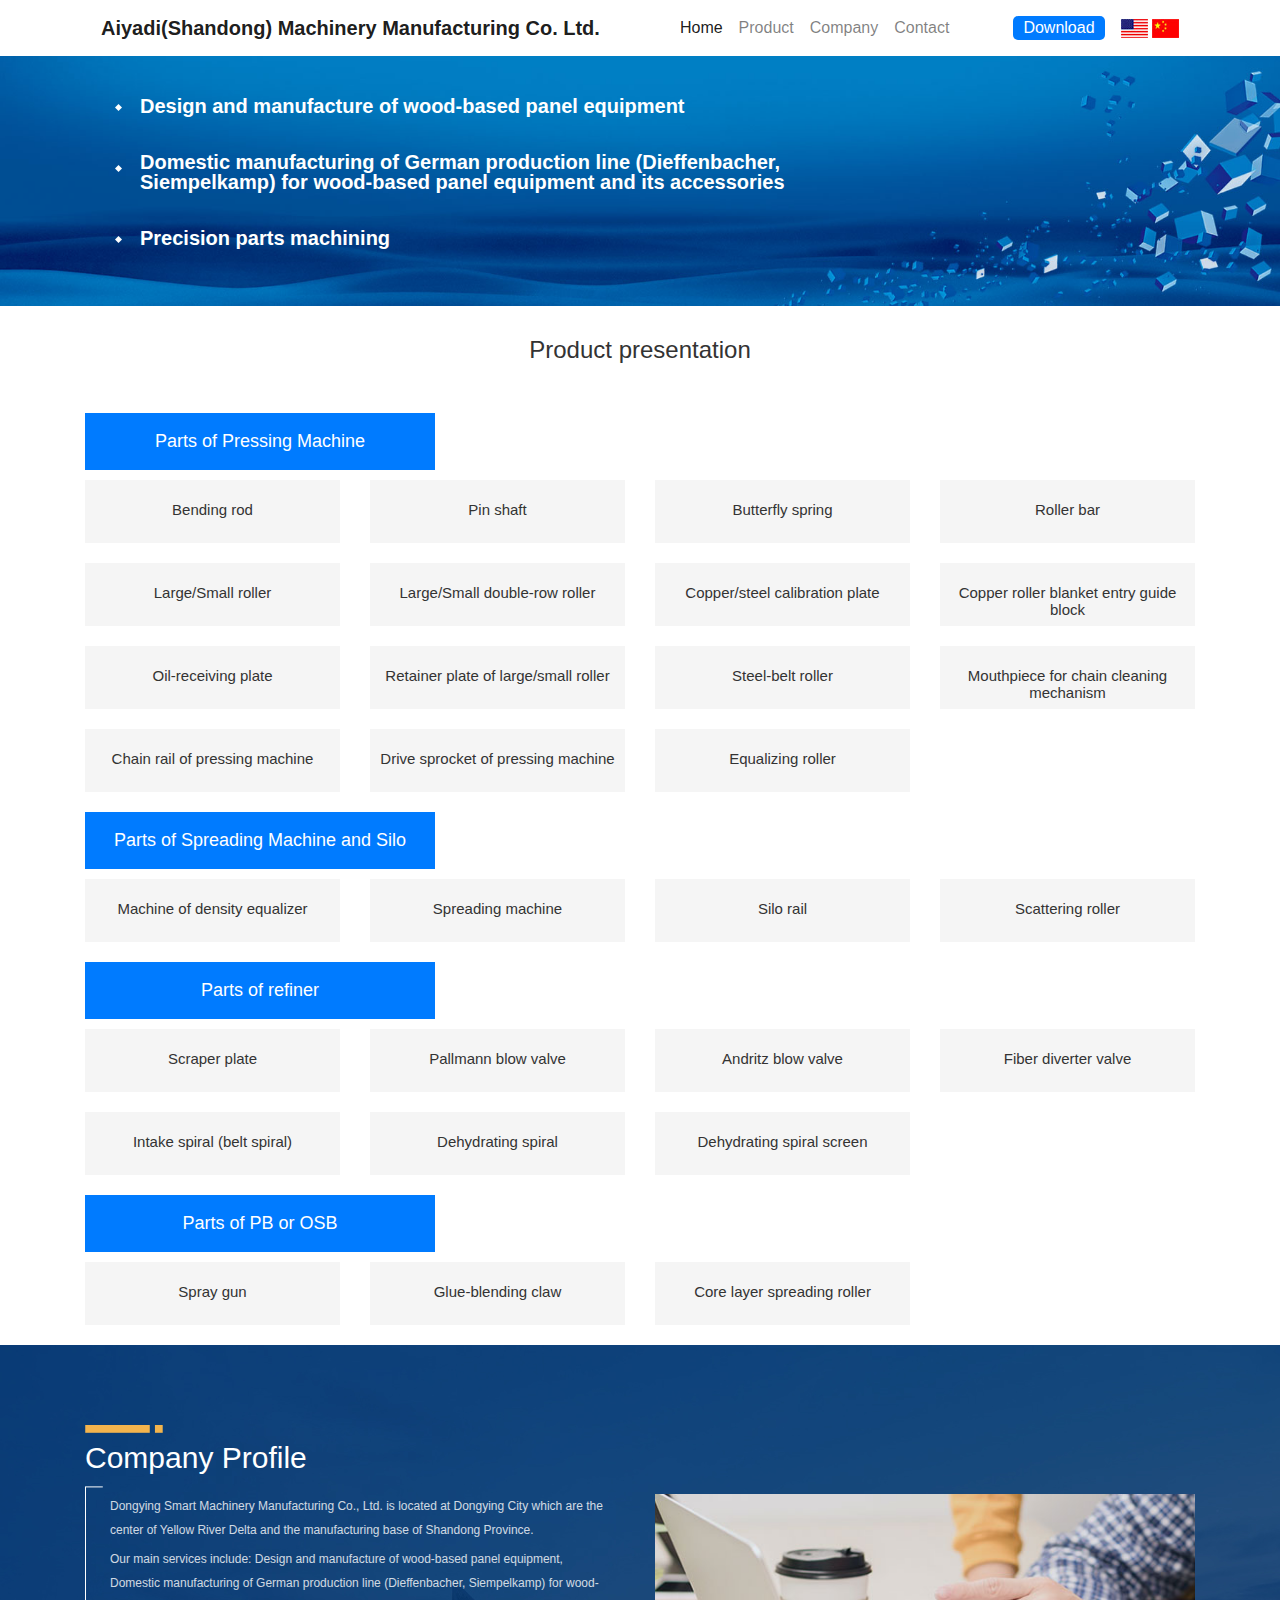
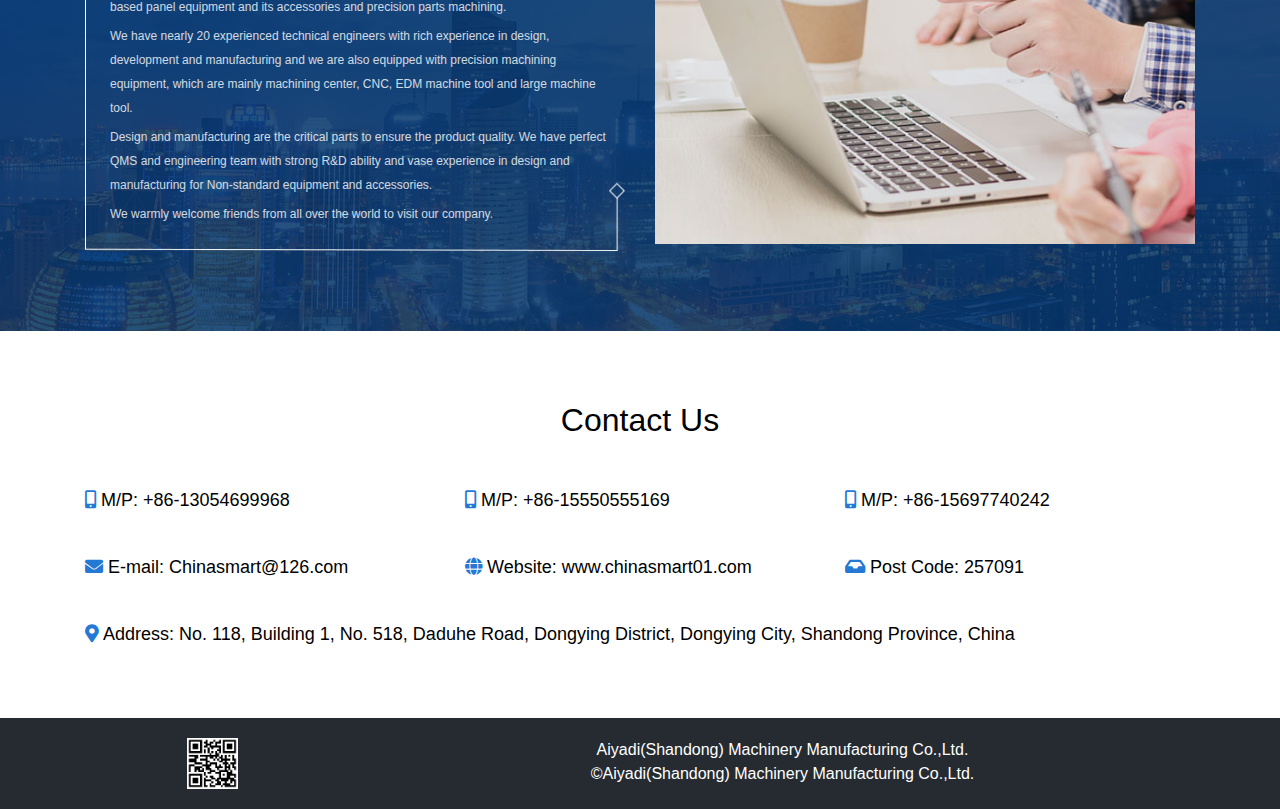
<file: index.html>
<!doctype html>
<html lang="en">

<head>
    <!-- Required meta tags -->
    <meta charset="utf-8">
    <meta http-equiv="X-UA-Compatible" content="ie=edge">
    <meta name="viewport" content="width=device-width, user-scalable=no, initial-scale=1, shrink-to-fit=no,  maximum-scale=1.0, minimum-scale=1.0">
    <meta name="apple-mobile-web-app-capable" content="yes">
    <meta name="x5-fullscreen" content="true">
    <meta name="fullscreen" content="yes">
    <!------ Title ------>
    <title>Aiyadi(Shandong) Machinery Manufacturing Co. Ltd.</title>
    <!-- Bootstrap CSS -->
    <link rel="stylesheet" href="https://maxcdn.bootstrapcdn.com/bootstrap/4.0.0/css/bootstrap.min.css">
    <link rel="stylesheet" href="css/fa/css/all.css">

    <link rel="stylesheet" href="css/style.css" type="text/css">


</head>

<body>
    <!----------Menu--------------->

    <div class="container">
        <nav class="navbar navbar-expand-lg navbar-light">
            <a class="navbar-brand" href="index.html">Aiyadi(Shandong) Machinery Manufacturing Co. Ltd.</a>
            <button class="navbar-toggler" type="button" data-toggle="collapse" data-target="#navbarSupportedContent" aria-controls="navbarSupportedContent" aria-expanded="false" aria-label="Toggle navigation">
                <span class="navbar-toggler-icon"></span>
            </button>

            <div class="collapse navbar-collapse" id="navbarSupportedContent">
                <ul class="navbar-nav ml-auto">
                    <li class="nav-item active">
                        <a class="nav-link" href="index.html">Home<span class="sr-only">(current)</span></a>
                    </li>
                    <li>
                        <a class="nav-link" href="product.html">Product</a>
                    </li>
                    <li>
                        <a class="nav-link" href="company-profile.html">Company</a>
                    </li>
                    <li>
                        <a class="nav-link" href="contact.html">Contact</a>
                    </li>
                </ul>
                <div class="ml-auto mx-3">
                    <button class="btn-primary"><a href="file/ebook.pdf">Download</a></button>
                </div>
                <div class="my-2 my-lg-0">
                    <a href="index.html"><img src="image/en.jpg"></a>
                    <a href="cn/index.html"><img src="image/cn.jpg"></a>
                </div>
            </div>
        </nav>
    </div>

    <!----- Banner------------>

    <div class="banner">
        <div class="container">
            <div class="layui-ad col-sm-12">
                <p>Design and manufacture of wood-based panel equipment</p>
                <p>Domestic manufacturing of German production line (Dieffenbacher, Siempelkamp) for wood-based panel equipment and its accessories</p>
                <p>Precision parts machining</p>

            </div>
        </div>
    </div>

    <!--------- Product ------->
    <div class="layui-product">
        <div class="container">
            <h2>Product presentation</h2>

            <!---- Pressing Machine Parts ----->
            <a class="product-link" href="product.html">
                <button class="btn-primary">Parts of Pressing Machine </button>
                <div class="row">
                    <div class="col-md-3 col-sm-6">
                        <div class="item-name">
                            <span>Bending rod</span>
                        </div>
                    </div>
                    <div class="col-md-3 col-sm-6">
                        <div class="item-name">
                            <span>Pin shaft</span>
                        </div>
                    </div>
                    <div class="col-md-3 col-sm-6">
                        <div class="item-name">
                            <span>Butterfly spring</span>
                        </div>
                    </div>
                    <div class="col-md-3 col-sm-6">
                        <div class="item-name">
                            <span>Roller bar</span>
                        </div>
                    </div>
                    <div class="col-md-3 col-sm-6">
                        <div class="item-name">
                            <span>Large/Small roller</span>
                        </div>
                    </div>
                    <div class="col-md-3 col-sm-6">
                        <div class="item-name">
                            <span>Large/Small double-row roller</span>
                        </div>
                    </div>
                    <div class="col-md-3 col-sm-6">
                        <div class="item-name">
                            <span>Copper/steel calibration plate</span>
                        </div>
                    </div>
                    <div class="col-md-3 col-sm-6">
                        <div class="item-name">
                            <span>Copper roller blanket entry guide block</span>
                        </div>
                    </div>

                    <div class="col-md-3 col-sm-6">
                        <div class="item-name">
                            <span>Oil-receiving plate</span>
                        </div>
                    </div>
                    <div class="col-md-3 col-sm-6">
                        <div class="item-name">
                            <span>Retainer plate of large/small roller</span>
                        </div>
                    </div>
                    <div class="col-md-3 col-sm-6">
                        <div class="item-name">
                            <span>Steel-belt roller</span>
                        </div>
                    </div>
                    <div class="col-md-3 col-sm-6">
                        <div class="item-name">
                            <span>Mouthpiece for chain cleaning mechanism</span>
                        </div>
                    </div>
                    <div class="col-md-3 col-sm-6">
                        <div class="item-name">
                            <span>Chain rail of pressing machine</span>
                        </div>
                    </div>
                    <div class="col-md-3 col-sm-6">
                        <div class="item-name">
                            <span>Drive sprocket of pressing machine</span>
                        </div>
                    </div>
                    <div class="col-md-3 col-sm-6">
                        <div class="item-name">
                            <span>Equalizing roller</span>
                        </div>
                    </div>
                </div>
            </a>

            <!--      Parts of Spreading Machines      -->
            <a class="product-link" href="spreading-machine-silo.html">
                <button class="btn-primary">Parts of Spreading Machine and Silo</button>
                <div class="row">
                    <div class="col-md-3 col-sm-6">
                        <div class="item-name">
                            <span>Machine of density equalizer</span>
                        </div>
                    </div>
                    <div class="col-md-3 col-sm-6">
                        <div class="item-name">
                            <span>Spreading machine</span>
                        </div>
                    </div>
                    <div class="col-md-3 col-sm-6">
                        <div class="item-name">
                            <span>Silo rail</span>
                        </div>
                    </div>
                    <div class="col-md-3 col-sm-6">
                        <div class="item-name">
                            <span>Scattering roller</span>
                        </div>
                    </div>
                </div>
            </a>

            <!--      Parts of refiner     -->
            <a class="product-link" href="refiner-parts.html">
                <button class="btn-primary">Parts of refiner</button>
                <div class="row">
                    <div class="col-md-3 col-sm-6">
                        <div class="item-name">
                            <span>Scraper plate</span>
                        </div>
                    </div>
                    <div class="col-md-3 col-sm-6">
                        <div class="item-name">
                            <span>Pallmann blow valve</span>
                        </div>
                    </div>
                    <div class="col-md-3 col-sm-6">
                        <div class="item-name">
                            <span>Andritz blow valve</span>
                        </div>
                    </div>
                    <div class="col-md-3 col-sm-6">
                        <div class="item-name">
                            <span>Fiber diverter valve</span>
                        </div>
                    </div>
                    <div class="col-md-3 col-sm-6">
                        <div class="item-name">
                            <span>Intake spiral (belt spiral)</span>
                        </div>
                    </div>
                    <div class="col-md-3 col-sm-6">
                        <div class="item-name">
                            <span>Dehydrating spiral</span>
                        </div>
                    </div>
                    <div class="col-md-3 col-sm-6">
                        <div class="item-name">
                            <span>Dehydrating spiral screen</span>
                        </div>
                    </div>
                </div>
            </a>

            <!--      Parts of PB or OSB     -->
            <a class="product-link" href="pb-osb-parts.html">
                <button class="btn-primary">Parts of PB or OSB</button>
                <div class="row">
                    <div class="col-md-3 col-sm-6">
                        <div class="item-name">
                            <span>Spray gun</span>
                        </div>
                    </div>
                    <div class="col-md-3 col-sm-6">
                        <div class="item-name">
                            <span>Glue-blending claw</span>
                        </div>
                    </div>
                    <div class="col-md-3 col-sm-6">
                        <div class="item-name">
                            <span>Core layer spreading roller</span>
                        </div>
                    </div>
                </div>
            </a>
        </div>
    </div>


    <!--  About Company  -->

    <div class="abt-company">
        <div class="container">
            <h2 class="col-sm-12">
                <span>Company Profile</span>
            </h2>
            <div class="row">
                <div class="col-lg-6 col-md-12 col-sm-12">
                    <div class="intro">
                        <!-- wp:paragraph -->
                        <p>Dongying Smart Machinery Manufacturing Co., Ltd. is located at Dongying City which are the center of Yellow River Delta and the manufacturing base of Shandong Province.</p>
                        <!-- /wp:paragraph -->

                        <!-- wp:paragraph -->
                        <p>Our main services include: Design and manufacture of wood-based panel equipment, Domestic manufacturing of German production line (Dieffenbacher, Siempelkamp) for wood-based panel equipment and its accessories and precision parts machining.</p>
                        <!-- /wp:paragraph -->

                        <!-- wp:paragraph -->
                        <p>We have nearly 20 experienced technical engineers with rich experience in design, development and manufacturing and we are also equipped with precision machining equipment, which are mainly machining center, CNC, EDM machine tool and large machine tool. </p>
                        <!-- /wp:paragraph -->

                        <!-- wp:paragraph -->
                        <p>Design and manufacturing are the critical parts to ensure the product quality. We have perfect QMS and engineering team with strong R&amp;D ability and vase experience in design and manufacturing for Non-standard equipment and accessories. </p>
                        <!-- /wp:paragraph -->

                        <!-- wp:paragraph -->
                        <p>We warmly welcome friends from all over the world to visit our company.</p>
                        <!-- /wp:paragraph -->
                    </div>
                </div>
                <div class="col-md-6 hidden">
                    <img src="image/jj.jpg">
                </div>
            </div>
        </div>
    </div>

    <!------------ Contact Us Section ---------------->
    <div class="cont-lwt">
        <div class="container">
            <h2>Contact Us</h2>
            <div class="row">
                <div class="col-md-4 item">
                    <i class="fas fa-mobile-alt"></i>
                    <span>M/P: +86-13054699968</span>
                </div>
                <div class="col-md-4 item">
                    <i class="fas fa-mobile-alt"></i>
                    <span>M/P: +86-15550555169</span>
                </div>
                <div class="col-md-4 item">
                    <i class="fas fa-mobile-alt"></i>
                    <span>M/P: +86-15697740242</span>
                </div>

                <div class="col-md-4 item">
                    <i class="fas fa-envelope"></i>
                    <span>E-mail: Chinasmart@126.com</span>
                </div>
                <div class="col-md-4 item">
                    <i class="fas fa-globe"></i>
                    <span>Website: www.chinasmart01.com</span>
                </div>
                <div class="col-md-4 item">
                    <i class="fas fa-inbox"></i>
                    <span>Post Code: 257091</span>
                </div>
                <div class="col-md item">
                    <i class="fas fa-map-marker-alt"></i>
                    <span>Address: No. 118, Building 1, No. 518, Daduhe Road, Dongying District, Dongying City, Shandong Province, China</span>
                </div>
            </div>
        </div>
    </div>


    <!--    Footer Section    -->
    <div class="footer">
        <div class="container">
            <div class="row">
                <div class="col-lg-3 hidden">
                    <img src="image/erwema.png">
                </div>
                <div class="col-lg-9">
                    <span>Aiyadi(Shandong) Machinery Manufacturing Co.,Ltd.
                        <br>©Aiyadi(Shandong) Machinery Manufacturing Co.,Ltd.</span>

                </div>
            </div>
        </div>
    </div>


    <!-- Optional JavaScript -->
    <!-- jQuery first, then Popper.js, then Bootstrap JS -->
    <script src="https://code.jquery.com/jquery-3.2.1.slim.min.js"></script>
    <script src="https://cdnjs.cloudflare.com/ajax/libs/popper.js/1.12.9/umd/popper.min.js"></script>
    <script src="https://maxcdn.bootstrapcdn.com/bootstrap/4.0.0/js/bootstrap.min.js"></script>
</body>

</html>
</file>
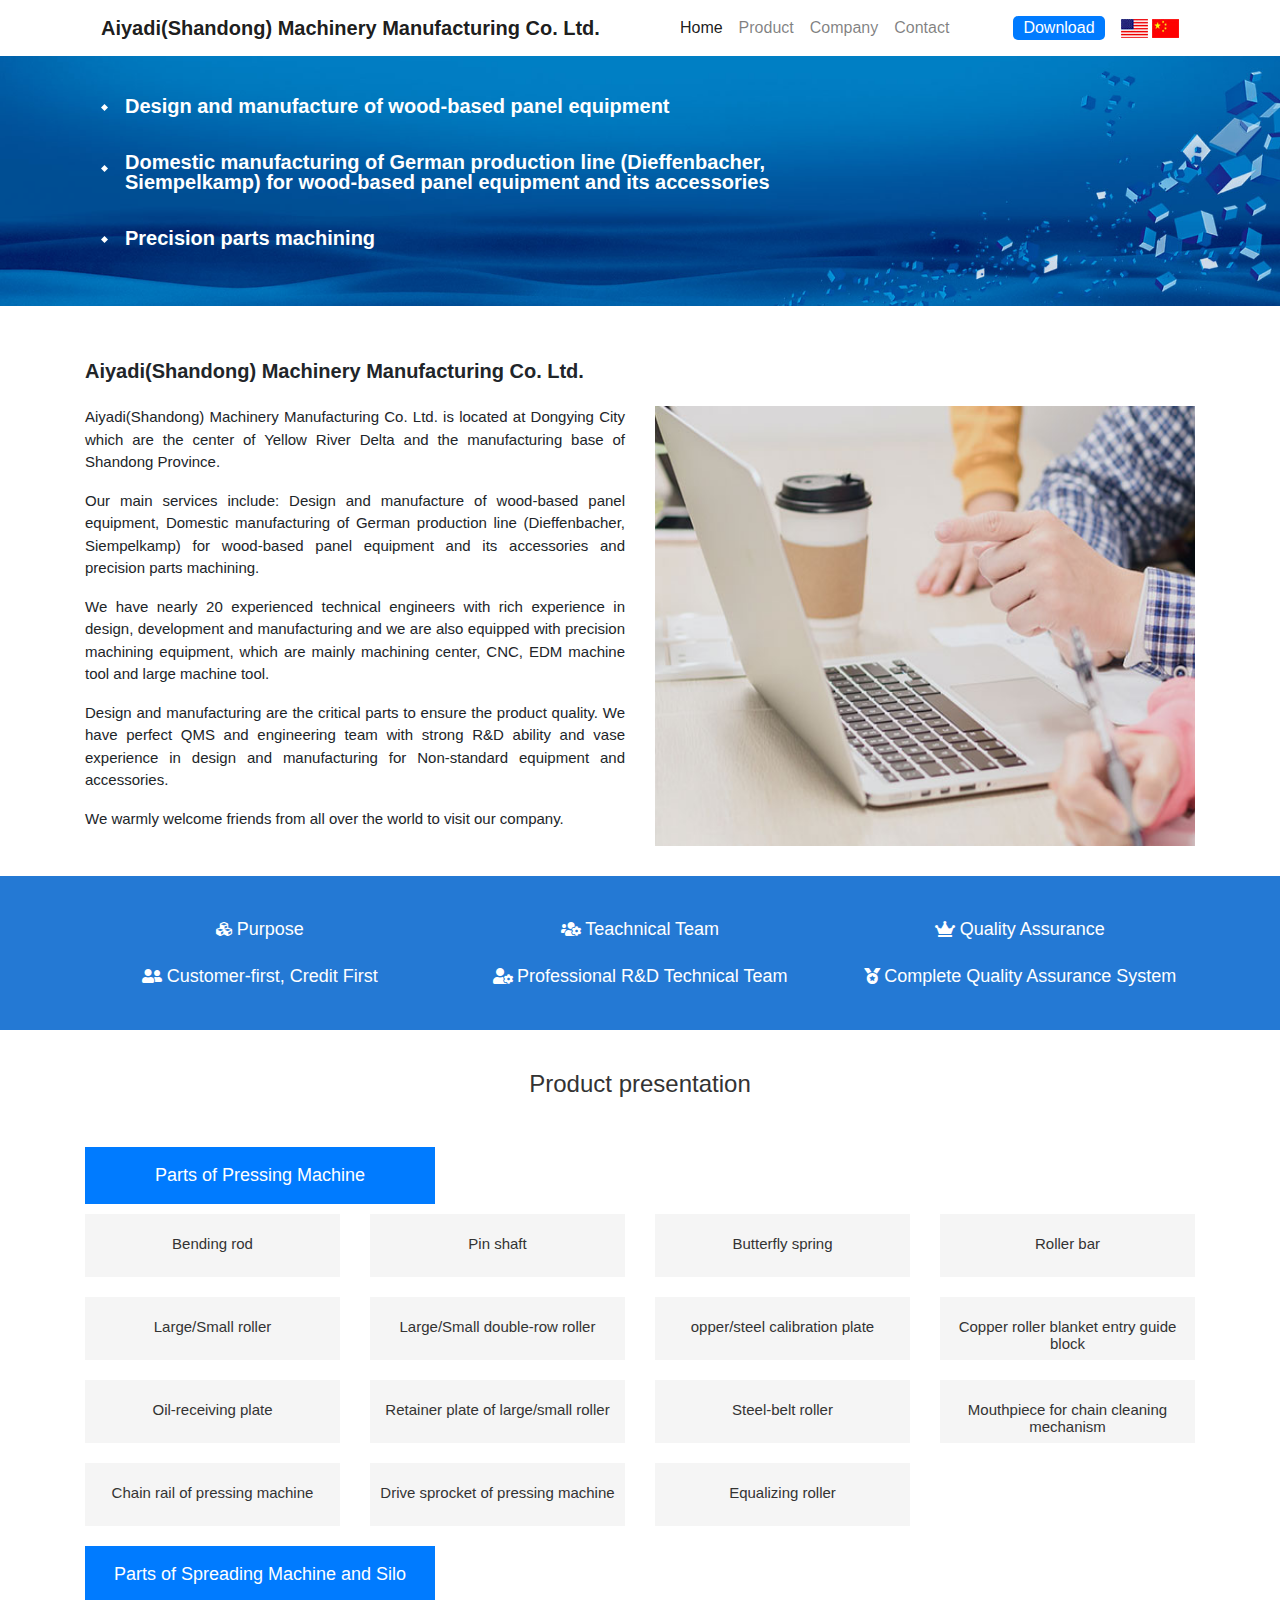
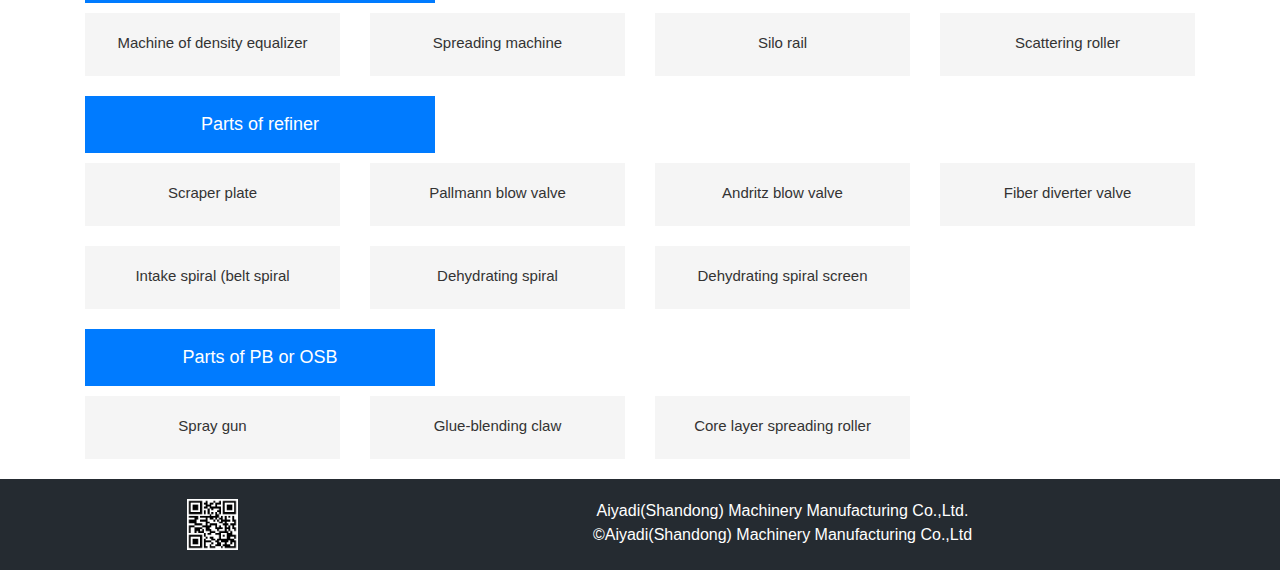
<file: company-profile.html>
<!doctype html>
<html lang="en">

<head>
    <!-- Required meta tags -->
    <meta charset="utf-8">
    <meta http-equiv="X-UA-Compatible" content="ie=edge">
    <meta name="viewport" content="width=device-width, user-scalable=no, initial-scale=1, shrink-to-fit=no,  maximum-scale=1.0, minimum-scale=1.0">
    <meta name="apple-mobile-web-app-capable" content="yes">
    <meta name="x5-fullscreen" content="true">
    <meta name="fullscreen" content="yes">
    <!------ Title ------>
    <title>Aiyadi(Shandong) Machinery Manufacturing Co. Ltd.</title>
    <!-- Bootstrap CSS -->
    <link rel="stylesheet" href="https://maxcdn.bootstrapcdn.com/bootstrap/4.0.0/css/bootstrap.min.css">
    <link rel="stylesheet" href="css/fa/css/all.css">

    <link rel="stylesheet" href="css/style.css" type="text/css">


</head>

<body>
    <!----------Menu--------------->
    <div class="container">
        <nav class="navbar navbar-expand-lg navbar-light">
            <a class="navbar-brand" href="index.html">Aiyadi(Shandong) Machinery Manufacturing Co. Ltd.</a>
            <button class="navbar-toggler" type="button" data-toggle="collapse" data-target="#navbarSupportedContent" aria-controls="navbarSupportedContent" aria-expanded="false" aria-label="Toggle navigation">
                <span class="navbar-toggler-icon"></span>
            </button>

            <div class="collapse navbar-collapse" id="navbarSupportedContent">
                <ul class="navbar-nav ml-auto">
                    <li class="nav-item active">
                        <a class="nav-link" href="index.html">Home<span class="sr-only">(current)</span></a>
                    </li>
                    <li>
                        <a class="nav-link" href="product.html">Product</a>
                    </li>
                    <li>
                        <a class="nav-link" href="company-profile.html">Company</a>
                    </li>
                    <li>
                        <a class="nav-link" href="contact.html">Contact</a>
                    </li>
                </ul>
                <div class="ml-auto mx-3">
                    <button class="btn-primary"><a href="file/ebook.pdf">Download</a></button>
                </div>
                <div class="my-2 my-lg-0">
                    <a href="company-profile.html"><img src="image/en.jpg"></a>
                    <a href="cn/company-profile.html"><img src="image/cn.jpg"></a>
                </div>
            </div>
        </nav>
    </div>

    <div class="banner">
        <div class="container">
            <div class="layui-ad">
                <p>Design and manufacture of wood-based panel equipment</p>
                <p>Domestic manufacturing of German production line (Dieffenbacher, Siempelkamp) for wood-based panel equipment and its accessories</p>
                <p>Precision parts machining</p>

            </div>
        </div>
    </div>
    <div class="company-details">
        <div class="container">
            <span>Aiyadi(Shandong) Machinery Manufacturing Co. Ltd.</span>
            <div class="intro">
                <div class="row">
                    <div class="col-lg-6 col-md-12 col-sm-12">

                        <!-- wp:paragraph -->
                        <p>Aiyadi(Shandong) Machinery Manufacturing Co. Ltd. is located at Dongying City which are the center of Yellow River Delta and the manufacturing base of Shandong Province.</p>
                        <!-- /wp:paragraph -->

                        <!-- wp:paragraph -->
                        <p>Our main services include: Design and manufacture of wood-based panel equipment, Domestic manufacturing of German production line (Dieffenbacher, Siempelkamp) for wood-based panel equipment and its accessories and precision parts machining.</p>
                        <!-- /wp:paragraph -->

                        <!-- wp:paragraph -->
                        <p>We have nearly 20 experienced technical engineers with rich experience in design, development and manufacturing and we are also equipped with precision machining equipment, which are mainly machining center, CNC, EDM machine tool and large machine tool. </p>
                        <!-- /wp:paragraph -->

                        <!-- wp:paragraph -->
                        <p>Design and manufacturing are the critical parts to ensure the product quality. We have perfect QMS and engineering team with strong R&amp;D ability and vase experience in design and manufacturing for Non-standard equipment and accessories. </p>
                        <!-- /wp:paragraph -->

                        <!-- wp:paragraph -->
                        <p>We warmly welcome friends from all over the world to visit our company.</p>
                        <!-- /wp:paragraph -->
                    </div>


                    <div class="col-lg-6 col-md-12 col-sm-12">
                        <img src="image/jj.jpg">
                    </div>
                </div>

            </div>
        </div>
        <div class="company-ad">
            <div class="container">
                <div class="row">
                    <div class="col-lg-4 col-md-4 col-sm-6">
                        <div class="ad-card">
                            <i class="fas fa-cubes"></i>
                            <span>Purpose</span>
                        </div>
                    </div>
                    <div class="col-lg-4 col-md-4 col-sm-6">
                        <div class="ad-card">
                            <i class="fas fa-users-cog"></i>
                            <span>Teachnical Team</span>
                        </div>
                    </div>
                    <div class="col-lg-4 col-md-4 col-sm-6">
                        <div class="ad-card">
                            <i class="fas fa-crown"></i>
                            <span>Quality Assurance</span>
                        </div>
                    </div>
                    <div class="col-lg-4 col-md-4 col-sm-6">
                        <div class="ad-card">
                            <i class="fas fa-user-friends"></i>
                            <span>Customer-first, Credit First</span>
                        </div>
                    </div>
                    <div class="col-lg-4 col-md-4 col-sm-6">
                        <div class="ad-card">
                            <i class="fas fa-user-cog"></i>
                            <span>Professional R&D Technical Team</span>
                        </div>
                    </div>
                    <div class="col-lg-4 col-md-4 col-sm-6">
                        <div class="ad-card">
                            <i class="fas fa-medal"></i>
                            <span>Complete Quality Assurance System</span>
                        </div>
                    </div>
                </div>
            </div>
        </div>
    </div>


    <!--------- Product ------->

    <div class="layui-product">
        <div class="container">
            <h2>Product presentation</h2>

            <!---- Pressing Machine Parts ----->
            <a class="product-link" href="product.html">
                <button class="btn-primary">Parts of Pressing Machine </button>
                <div class="row">
                    <div class="col-md-3 col-sm-6">
                        <div class="item-name">
                            <span>Bending rod</span>
                        </div>
                    </div>
                    <div class="col-md-3 col-sm-6">
                        <div class="item-name">
                            <span>Pin shaft</span>
                        </div>
                    </div>
                    <div class="col-md-3 col-sm-6">
                        <div class="item-name">
                            <span>Butterfly spring</span>
                        </div>
                    </div>
                    <div class="col-md-3 col-sm-6">
                        <div class="item-name">
                            <span>Roller bar</span>
                        </div>
                    </div>
                    <div class="col-md-3 col-sm-6">
                        <div class="item-name">
                            <span>Large/Small roller</span>
                        </div>
                    </div>
                    <div class="col-md-3 col-sm-6">
                        <div class="item-name">
                            <span>Large/Small double-row roller</span>
                        </div>
                    </div>
                    <div class="col-md-3 col-sm-6">
                        <div class="item-name">
                            <span>opper/steel calibration plate</span>
                        </div>
                    </div>
                    <div class="col-md-3 col-sm-6">
                        <div class="item-name">
                            <span>Copper roller blanket entry guide block</span>
                        </div>
                    </div>

                    <div class="col-md-3 col-sm-6">
                        <div class="item-name">
                            <span>Oil-receiving plate</span>
                        </div>
                    </div>
                    <div class="col-md-3 col-sm-6">
                        <div class="item-name">
                            <span>Retainer plate of large/small roller</span>
                        </div>
                    </div>
                    <div class="col-md-3 col-sm-6">
                        <div class="item-name">
                            <span>Steel-belt roller</span>
                        </div>
                    </div>
                    <div class="col-md-3 col-sm-6">
                        <div class="item-name">
                            <span>Mouthpiece for chain cleaning mechanism</span>
                        </div>
                    </div>
                    <div class="col-md-3 col-sm-6">
                        <div class="item-name">
                            <span>Chain rail of pressing machine</span>
                        </div>
                    </div>
                    <div class="col-md-3 col-sm-6">
                        <div class="item-name">
                            <span>Drive sprocket of pressing machine</span>
                        </div>
                    </div>
                    <div class="col-md-3 col-sm-6">
                        <div class="item-name">
                            <span>Equalizing roller</span>
                        </div>
                    </div>
                </div>
            </a>

            <!--      Parts of Spreading Machines      -->
            <a class="product-link" href="spreading-machine-silo.html">
                <button class="btn-primary">Parts of Spreading Machine and Silo</button>
                <div class="row">
                    <div class="col-md-3 col-sm-6">
                        <div class="item-name">
                            <span>Machine of density equalizer</span>
                        </div>
                    </div>
                    <div class="col-md-3 col-sm-6">
                        <div class="item-name">
                            <span>Spreading machine</span>
                        </div>
                    </div>
                    <div class="col-md-3 col-sm-6">
                        <div class="item-name">
                            <span>Silo rail</span>
                        </div>
                    </div>
                    <div class="col-md-3 col-sm-6">
                        <div class="item-name">
                            <span>Scattering roller</span>
                        </div>
                    </div>
                </div>
            </a>

            <!--      Parts of refiner     -->
            <a class="product-link" href="refiner-parts.html">
                <button class="btn-primary">Parts of refiner</button>
                <div class="row">
                    <div class="col-md-3 col-sm-6">
                        <div class="item-name">
                            <span>Scraper plate</span>
                        </div>
                    </div>
                    <div class="col-md-3 col-sm-6">
                        <div class="item-name">
                            <span>Pallmann blow valve</span>
                        </div>
                    </div>
                    <div class="col-md-3 col-sm-6">
                        <div class="item-name">
                            <span>Andritz blow valve</span>
                        </div>
                    </div>
                    <div class="col-md-3 col-sm-6">
                        <div class="item-name">
                            <span>Fiber diverter valve</span>
                        </div>
                    </div>
                    <div class="col-md-3 col-sm-6">
                        <div class="item-name">
                            <span>Intake spiral (belt spiral</span>
                        </div>
                    </div>
                    <div class="col-md-3 col-sm-6">
                        <div class="item-name">
                            <span>Dehydrating spiral</span>
                        </div>
                    </div>
                    <div class="col-md-3 col-sm-6">
                        <div class="item-name">
                            <span>Dehydrating spiral screen</span>
                        </div>
                    </div>
                </div>
            </a>

            <!--      Parts of PB or OSB     -->
            <a class="product-link" href="pb-osb-parts.html">
                <button class="btn-primary">Parts of PB or OSB</button>
                <div class="row">
                    <div class="col-md-3 col-sm-6">
                        <div class="item-name">
                            <span>Spray gun</span>
                        </div>
                    </div>
                    <div class="col-md-3 col-sm-6">
                        <div class="item-name">
                            <span>Glue-blending claw</span>
                        </div>
                    </div>
                    <div class="col-md-3 col-sm-6">
                        <div class="item-name">
                            <span>Core layer spreading roller</span>
                        </div>
                    </div>
                </div>
            </a>
        </div>
    </div>


    <!--    Foooter     -->
    <div class="footer">
        <div class="container">
            <div class="row">
                <div class="col-lg-3 hidden">
                    <img src="image/erwema.png">
                </div>
                <div class="col-lg-9">
                    <span>Aiyadi(Shandong) Machinery Manufacturing Co.,Ltd.
                        <br>©Aiyadi(Shandong) Machinery Manufacturing Co.,Ltd
                    </span>
                </div>
            </div>
        </div>
    </div>
    <!-- Optional JavaScript -->
    <!-- jQuery first, then Popper.js, then Bootstrap JS -->
    <script src="https://code.jquery.com/jquery-3.2.1.slim.min.js"></script>
    <script src="https://cdnjs.cloudflare.com/ajax/libs/popper.js/1.12.9/umd/popper.min.js"></script>
    <script src="https://maxcdn.bootstrapcdn.com/bootstrap/4.0.0/js/bootstrap.min.js"></script>
</body>

</html>
</file>
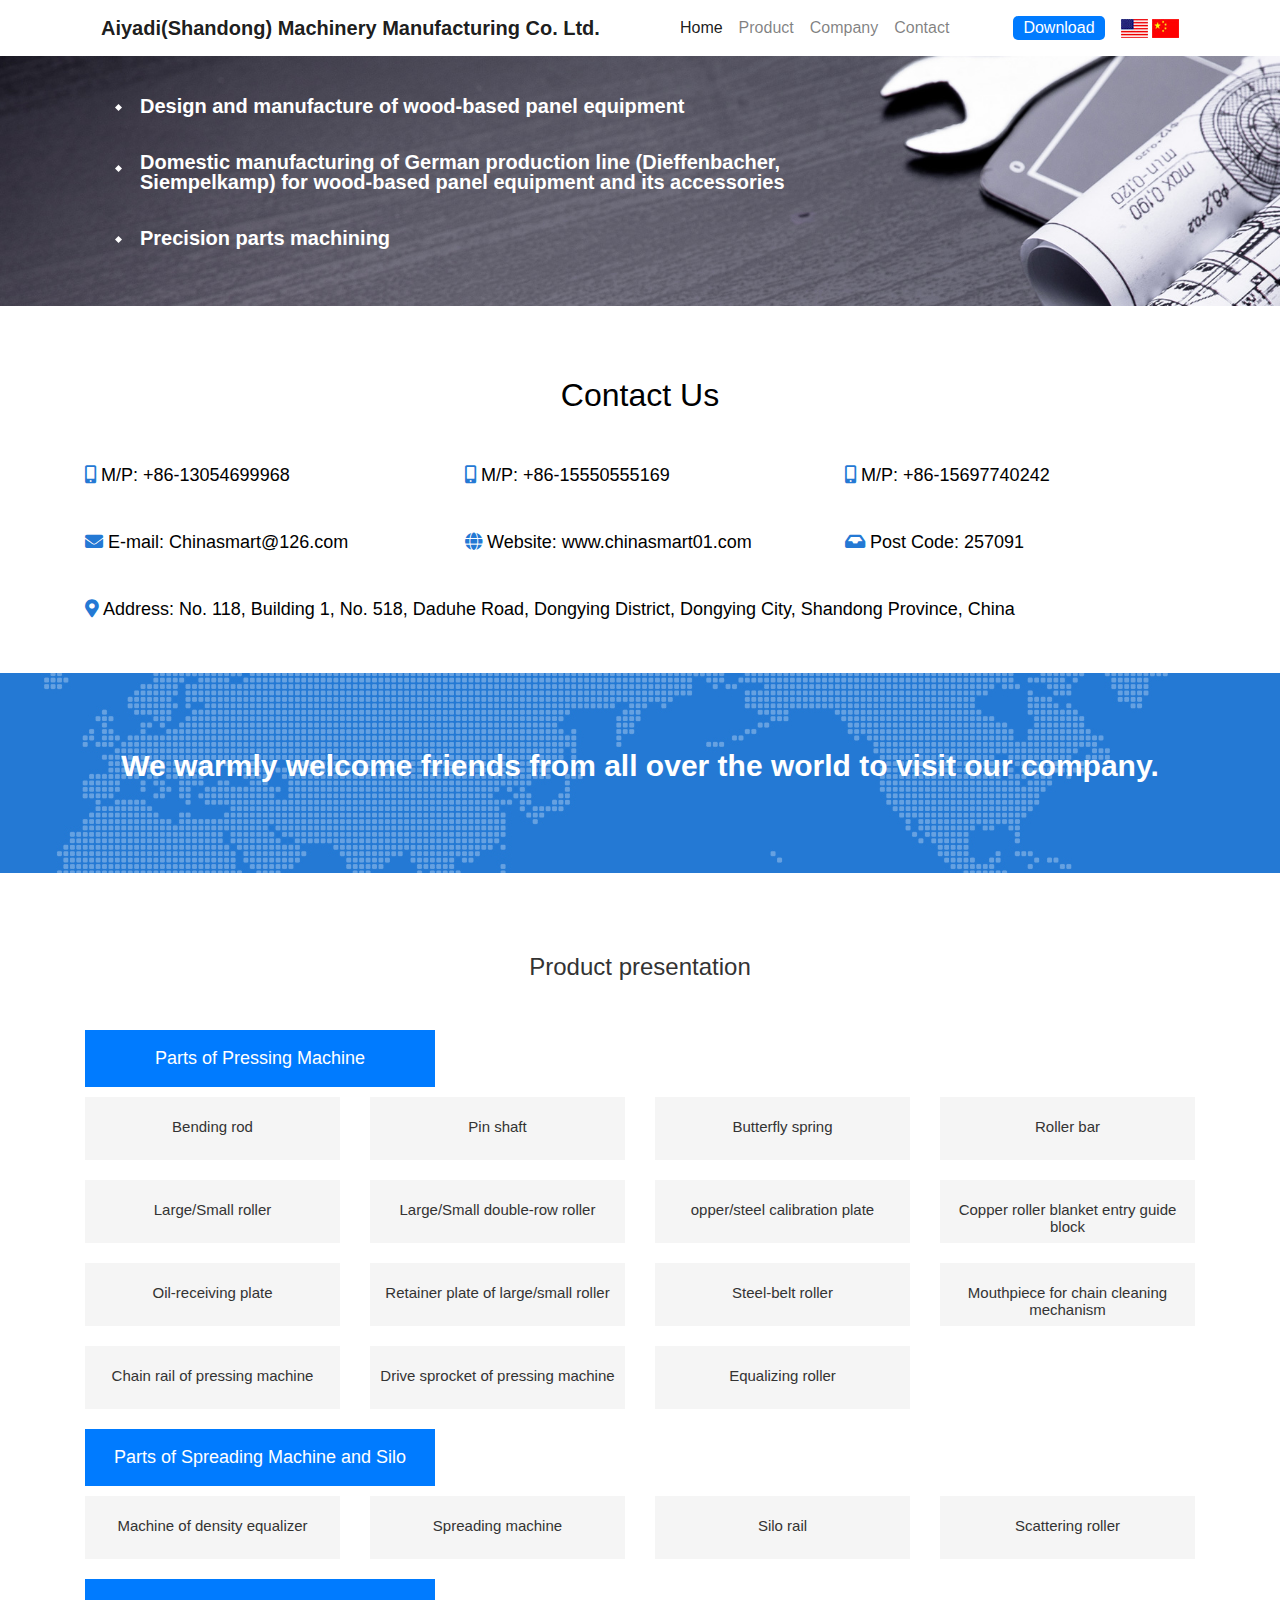
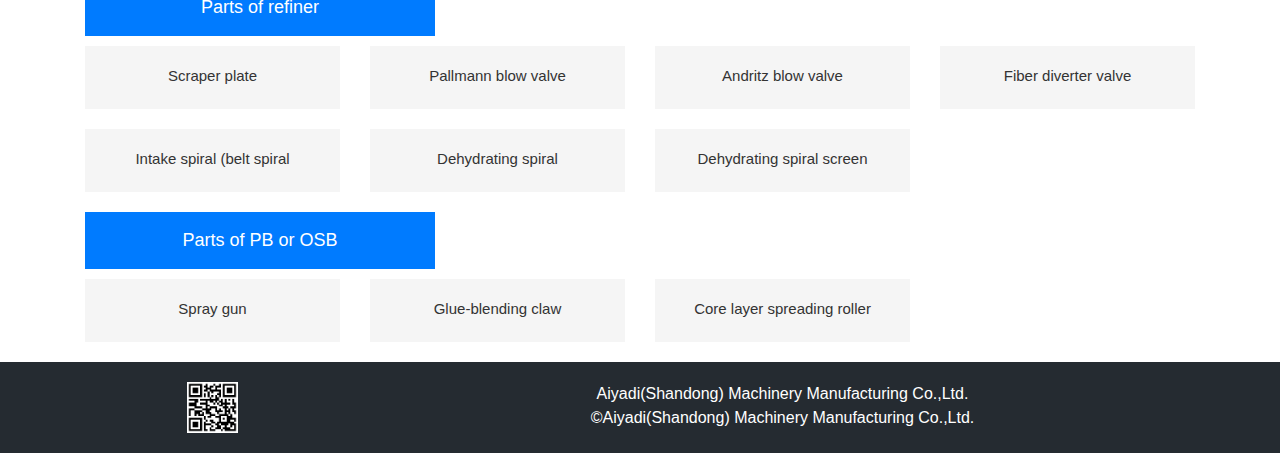
<file: contact.html>
<!doctype html>
<html lang="en">

<head>
    <!-- Required meta tags -->
    <meta charset="utf-8">
    <meta http-equiv="X-UA-Compatible" content="ie=edge">
    <meta name="viewport" content="width=device-width, user-scalable=no, initial-scale=1, shrink-to-fit=no,  maximum-scale=1.0, minimum-scale=1.0">
    <meta name="apple-mobile-web-app-capable" content="yes">
    <meta name="x5-fullscreen" content="true">
    <meta name="fullscreen" content="yes">
    <!------ Title ------>
    <title>Aiyadi(Shandong) Machinery Manufacturing Co. Ltd.</title>
    <!-- Bootstrap CSS -->
    <link rel="stylesheet" href="https://maxcdn.bootstrapcdn.com/bootstrap/4.0.0/css/bootstrap.min.css">
    <link rel="stylesheet" href="css/fa/css/all.css">

    <link rel="stylesheet" href="css/style.css" type="text/css">


</head>

<body>
    <!----------Menu--------------->
    <div class="container">
        <nav class="navbar navbar-expand-lg navbar-light">
            <a class="navbar-brand" href="index.html">Aiyadi(Shandong) Machinery Manufacturing Co. Ltd.</a>
            <button class="navbar-toggler" type="button" data-toggle="collapse" data-target="#navbarSupportedContent" aria-controls="navbarSupportedContent" aria-expanded="false" aria-label="Toggle navigation">
                <span class="navbar-toggler-icon"></span>
            </button>

            <div class="collapse navbar-collapse" id="navbarSupportedContent">
                <ul class="navbar-nav ml-auto">
                    <li class="nav-item active">
                        <a class="nav-link" href="index.html">Home<span class="sr-only">(current)</span></a>
                    </li>
                    <li>
                        <a class="nav-link" href="product.html">Product</a>
                    </li>
                    <li>
                        <a class="nav-link" href="company-profile.html">Company</a>
                    </li>
                    <li>
                        <a class="nav-link" href="contact.html">Contact</a>
                    </li>
                </ul>
                <div class="ml-auto mx-3">
                    <button class="btn-primary"><a href="file/ebook.pdf">Download</a></button>
                </div>
                <div class="my-2 my-lg-0">
                    <a href="contact.html"><img src="image/en.jpg"></a>
                    <a href="cn/contact.html"><img src="image/cn.jpg"></a>
                </div>
            </div>
        </nav>
    </div>

    <!----- Banner------------>

    <div class="banner-two">
        <div class="container">
            <div class="layui-ad col-sm-12">
                <p>Design and manufacture of wood-based panel equipment</p>
                <p>Domestic manufacturing of German production line (Dieffenbacher, Siempelkamp) for wood-based panel equipment and its accessories</p>
                <p>Precision parts machining</p>

            </div>
        </div>
    </div>



    <!------------ Contact Us Section ---------------->
    <div class="cont-lwt">
        <div class="container">
            <h2>Contact Us</h2>
            <div class="row">
                <div class="col-md-4 item">
                    <i class="fas fa-mobile-alt"></i>
                    <span>M/P: +86-13054699968</span>
                </div>
                <div class="col-md-4 item">
                    <i class="fas fa-mobile-alt"></i>
                    <span>M/P: +86-15550555169</span>
                </div>
                <div class="col-md-4 item">
                    <i class="fas fa-mobile-alt"></i>
                    <span>M/P: +86-15697740242</span>
                </div>

                <div class="col-md-4 item">
                    <i class="fas fa-envelope"></i>
                    <span>E-mail: Chinasmart@126.com</span>
                </div>
                <div class="col-md-4 item">
                    <i class="fas fa-globe"></i>
                    <span>Website: www.chinasmart01.com</span>
                </div>
                <div class="col-md-4 item">
                    <i class="fas fa-inbox"></i>
                    <span>Post Code: 257091</span>
                </div>
                <div class="col-md item">
                    <i class="fas fa-map-marker-alt"></i>
                    <span>Address: No. 118, Building 1, No. 518, Daduhe Road, Dongying District, Dongying City, Shandong Province, China</span>
                </div>
            </div>
        </div>
        <div class="contact-ad">
            <div class="ad-nei layui-clear">
                <p>We warmly welcome friends from all over the world to visit our company.</p>
            </div>
        </div>
    </div>
    <!---------  ------->
    <div class="layui-product">
        <div class="container">
            <h2>Product presentation</h2>

            <!---- Pressing Machine Parts ----->
            <a class="product-link" href="product.html">
                <button class="btn-primary">Parts of Pressing Machine </button>
                <div class="row">
                    <div class="col-md-3 col-sm-6">
                        <div class="item-name">
                            <span>Bending rod</span>
                        </div>
                    </div>
                    <div class="col-md-3 col-sm-6">
                        <div class="item-name">
                            <span>Pin shaft</span>
                        </div>
                    </div>
                    <div class="col-md-3 col-sm-6">
                        <div class="item-name">
                            <span>Butterfly spring</span>
                        </div>
                    </div>
                    <div class="col-md-3 col-sm-6">
                        <div class="item-name">
                            <span>Roller bar</span>
                        </div>
                    </div>
                    <div class="col-md-3 col-sm-6">
                        <div class="item-name">
                            <span>Large/Small roller</span>
                        </div>
                    </div>
                    <div class="col-md-3 col-sm-6">
                        <div class="item-name">
                            <span>Large/Small double-row roller</span>
                        </div>
                    </div>
                    <div class="col-md-3 col-sm-6">
                        <div class="item-name">
                            <span>opper/steel calibration plate</span>
                        </div>
                    </div>
                    <div class="col-md-3 col-sm-6">
                        <div class="item-name">
                            <span>Copper roller blanket entry guide block</span>
                        </div>
                    </div>

                    <div class="col-md-3 col-sm-6">
                        <div class="item-name">
                            <span>Oil-receiving plate</span>
                        </div>
                    </div>
                    <div class="col-md-3 col-sm-6">
                        <div class="item-name">
                            <span>Retainer plate of large/small roller</span>
                        </div>
                    </div>
                    <div class="col-md-3 col-sm-6">
                        <div class="item-name">
                            <span>Steel-belt roller</span>
                        </div>
                    </div>
                    <div class="col-md-3 col-sm-6">
                        <div class="item-name">
                            <span>Mouthpiece for chain cleaning mechanism</span>
                        </div>
                    </div>
                    <div class="col-md-3 col-sm-6">
                        <div class="item-name">
                            <span>Chain rail of pressing machine</span>
                        </div>
                    </div>
                    <div class="col-md-3 col-sm-6">
                        <div class="item-name">
                            <span>Drive sprocket of pressing machine</span>
                        </div>
                    </div>
                    <div class="col-md-3 col-sm-6">
                        <div class="item-name">
                            <span>Equalizing roller</span>
                        </div>
                    </div>
                </div>
            </a>

            <!--      Parts of Spreading Machines      -->
            <a class="product-link" href="spreading-machine-silo.html">
                <button class="btn-primary">Parts of Spreading Machine and Silo</button>
                <div class="row">
                    <div class="col-md-3 col-sm-6">
                        <div class="item-name">
                            <span>Machine of density equalizer</span>
                        </div>
                    </div>
                    <div class="col-md-3 col-sm-6">
                        <div class="item-name">
                            <span>Spreading machine</span>
                        </div>
                    </div>
                    <div class="col-md-3 col-sm-6">
                        <div class="item-name">
                            <span>Silo rail</span>
                        </div>
                    </div>
                    <div class="col-md-3 col-sm-6">
                        <div class="item-name">
                            <span>Scattering roller</span>
                        </div>
                    </div>
                </div>
            </a>

            <!--      Parts of refiner     -->
            <a class="product-link" href="refiner-parts.html">
                <button class="btn-primary">Parts of refiner</button>
                <div class="row">
                    <div class="col-md-3 col-sm-6">
                        <div class="item-name">
                            <span>Scraper plate</span>
                        </div>
                    </div>
                    <div class="col-md-3 col-sm-6">
                        <div class="item-name">
                            <span>Pallmann blow valve</span>
                        </div>
                    </div>
                    <div class="col-md-3 col-sm-6">
                        <div class="item-name">
                            <span>Andritz blow valve</span>
                        </div>
                    </div>
                    <div class="col-md-3 col-sm-6">
                        <div class="item-name">
                            <span>Fiber diverter valve</span>
                        </div>
                    </div>
                    <div class="col-md-3 col-sm-6">
                        <div class="item-name">
                            <span>Intake spiral (belt spiral</span>
                        </div>
                    </div>
                    <div class="col-md-3 col-sm-6">
                        <div class="item-name">
                            <span>Dehydrating spiral</span>
                        </div>
                    </div>
                    <div class="col-md-3 col-sm-6">
                        <div class="item-name">
                            <span>Dehydrating spiral screen</span>
                        </div>
                    </div>
                </div>
            </a>

            <!--      Parts of PB or OSB     -->
            <a class="product-link" href="pb-osb-parts.html">
                <button class="btn-primary">Parts of PB or OSB</button>
                <div class="row">
                    <div class="col-md-3 col-sm-6">
                        <div class="item-name">
                            <span>Spray gun</span>
                        </div>
                    </div>
                    <div class="col-md-3 col-sm-6">
                        <div class="item-name">
                            <span>Glue-blending claw</span>
                        </div>
                    </div>
                    <div class="col-md-3 col-sm-6">
                        <div class="item-name">
                            <span>Core layer spreading roller</span>
                        </div>
                    </div>
                </div>
            </a>
        </div>
    </div>

    <!--    Foooter     -->
    <div class="footer">
        <div class="container">
            <div class="row">
                <div class="col-lg-3 hidden">
                    <img src="image/erwema.png">
                </div>
                <div class="col-lg-9">
                    <span>Aiyadi(Shandong) Machinery Manufacturing Co.,Ltd.
                        <br>©Aiyadi(Shandong) Machinery Manufacturing Co.,Ltd.</span>

                </div>
            </div>
        </div>
    </div>

    <!-- Optional JavaScript -->
    <!-- jQuery first, then Popper.js, then Bootstrap JS -->
    <script src="https://code.jquery.com/jquery-3.2.1.slim.min.js"></script>
    <script src="https://cdnjs.cloudflare.com/ajax/libs/popper.js/1.12.9/umd/popper.min.js"></script>
    <script src="https://maxcdn.bootstrapcdn.com/bootstrap/4.0.0/js/bootstrap.min.js"></script>
</body>

</html>
</file>
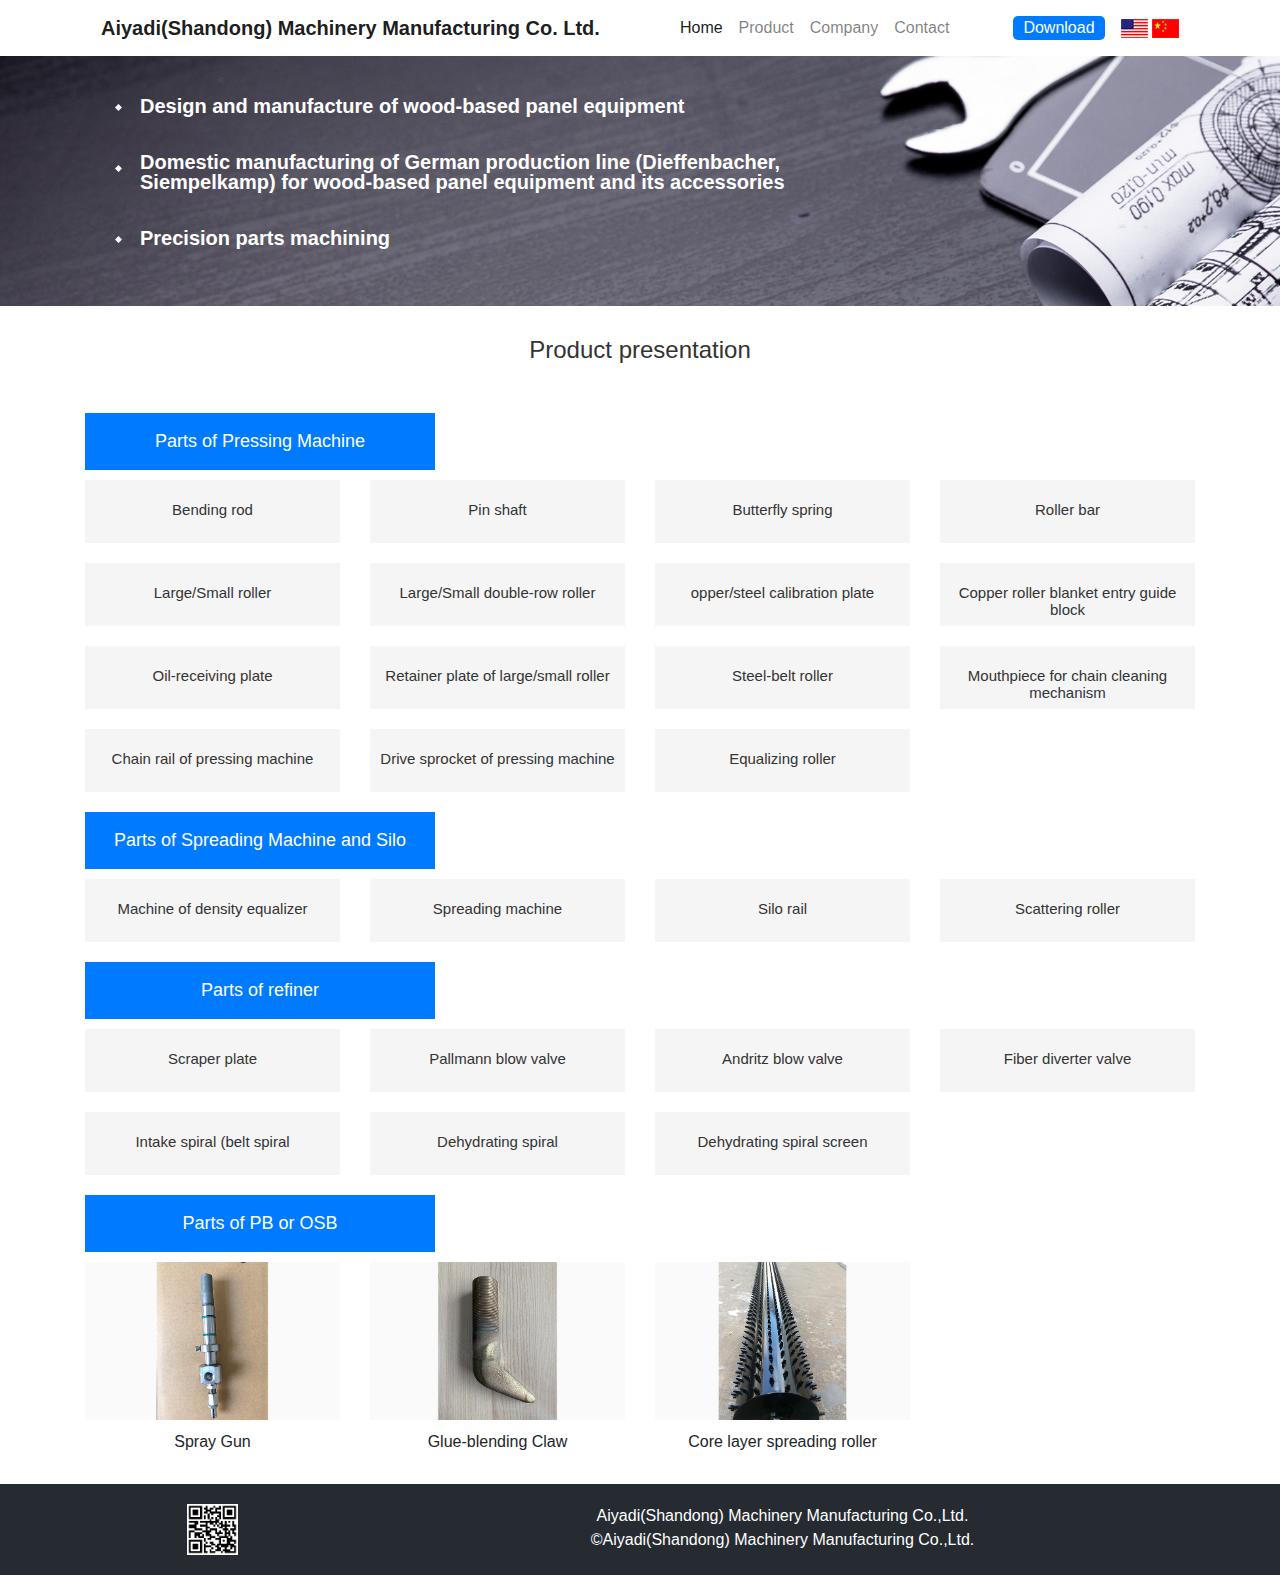
<file: pb-osb-parts.html>
<!doctype html>
<html lang="en">

<head>
    <!-- Required meta tags -->
    <meta charset="utf-8">
    <meta http-equiv="X-UA-Compatible" content="ie=edge">
    <meta name="viewport" content="width=device-width, user-scalable=no, initial-scale=1, shrink-to-fit=no,  maximum-scale=1.0, minimum-scale=1.0">
    <meta name="apple-mobile-web-app-capable" content="yes">
    <meta name="x5-fullscreen" content="true">
    <meta name="fullscreen" content="yes">
    <!------ Title ------>
    <title>Aiyadi(Shandong) Machinery Manufacturing Co. Ltd.</title>
    <!--    Light Boxt Image gallery CSS     -->
    <link rel="stylesheet" href="css/lightbox.min.css">
    <!-- Bootstrap CSS -->
    <link rel="stylesheet" href="https://maxcdn.bootstrapcdn.com/bootstrap/4.0.0/css/bootstrap.min.css">
    <link rel="stylesheet" href="css/fa/css/all.css">

    <link rel="stylesheet" href="css/style.css" type="text/css">


</head>

<body>
    <!----------Menu--------------->
    <div class="container">
        <nav class="navbar navbar-expand-lg navbar-light">
            <a class="navbar-brand" href="index.html">Aiyadi(Shandong) Machinery Manufacturing Co. Ltd.</a>
            <button class="navbar-toggler" type="button" data-toggle="collapse" data-target="#navbarSupportedContent" aria-controls="navbarSupportedContent" aria-expanded="false" aria-label="Toggle navigation">
                <span class="navbar-toggler-icon"></span>
            </button>

            <div class="collapse navbar-collapse" id="navbarSupportedContent">
                <ul class="navbar-nav ml-auto">
                    <li class="nav-item active">
                        <a class="nav-link" href="index.html">Home<span class="sr-only">(current)</span></a>
                    </li>
                    <li>
                        <a class="nav-link" href="product.html">Product</a>
                    </li>
                    <li>
                        <a class="nav-link" href="company-profile.html">Company</a>
                    </li>
                    <li>
                        <a class="nav-link" href="contact.html">Contact</a>
                    </li>
                </ul>
                <div class="ml-auto mx-3">
                    <button class="btn-primary"><a href="file/ebook.pdf">Download</a></button>
                </div>
                <div class="my-2 my-lg-0">
                    <a href="pb-osb-parts.html"><img src="image/en.jpg"></a>
                    <a href="cn/pb-osb-parts.html"><img src="image/cn.jpg"></a>
                </div>
            </div>
        </nav>
    </div>

    <!----- Banner------------>

    <div class="banner-two">
        <div class="container">
            <div class="layui-ad col-sm-12">
                <p>Design and manufacture of wood-based panel equipment</p>
                <p>Domestic manufacturing of German production line (Dieffenbacher, Siempelkamp) for wood-based panel equipment and its accessories</p>
                <p>Precision parts machining</p>

            </div>
        </div>
    </div>

    <!--    Product Gallery    -->
    <div class="layui-product">

        <!---- Pressing Machine Parts ----->
        <div class="container">
            <h2>Product presentation</h2>

            <a class="product-link" href="product.html">
                <button class="btn-primary">Parts of Pressing Machine </button>
                <div class="row">
                    <div class="col-md-3 col-sm-6">
                        <div class="item-name">
                            <span>Bending rod</span>
                        </div>
                    </div>
                    <div class="col-md-3 col-sm-6">
                        <div class="item-name">
                            <span>Pin shaft</span>
                        </div>
                    </div>
                    <div class="col-md-3 col-sm-6">
                        <div class="item-name">
                            <span>Butterfly spring</span>
                        </div>
                    </div>
                    <div class="col-md-3 col-sm-6">
                        <div class="item-name">
                            <span>Roller bar</span>
                        </div>
                    </div>
                    <div class="col-md-3 col-sm-6">
                        <div class="item-name">
                            <span>Large/Small roller</span>
                        </div>
                    </div>
                    <div class="col-md-3 col-sm-6">
                        <div class="item-name">
                            <span>Large/Small double-row roller</span>
                        </div>
                    </div>
                    <div class="col-md-3 col-sm-6">
                        <div class="item-name">
                            <span>opper/steel calibration plate</span>
                        </div>
                    </div>
                    <div class="col-md-3 col-sm-6">
                        <div class="item-name">
                            <span>Copper roller blanket entry guide block</span>
                        </div>
                    </div>

                    <div class="col-md-3 col-sm-6">
                        <div class="item-name">
                            <span>Oil-receiving plate</span>
                        </div>
                    </div>
                    <div class="col-md-3 col-sm-6">
                        <div class="item-name">
                            <span>Retainer plate of large/small roller</span>
                        </div>
                    </div>
                    <div class="col-md-3 col-sm-6">
                        <div class="item-name">
                            <span>Steel-belt roller</span>
                        </div>
                    </div>
                    <div class="col-md-3 col-sm-6">
                        <div class="item-name">
                            <span>Mouthpiece for chain cleaning mechanism</span>
                        </div>
                    </div>
                    <div class="col-md-3 col-sm-6">
                        <div class="item-name">
                            <span>Chain rail of pressing machine</span>
                        </div>
                    </div>
                    <div class="col-md-3 col-sm-6">
                        <div class="item-name">
                            <span>Drive sprocket of pressing machine</span>
                        </div>
                    </div>
                    <div class="col-md-3 col-sm-6">
                        <div class="item-name">
                            <span>Equalizing roller</span>
                        </div>
                    </div>
                </div>
            </a>
        </div>

        <!--      Parts of Spreading Machines      -->
        <div class="container">
            <a class="product-link" href="spreading-machine-silo.html">
                <button class="btn-primary">Parts of Spreading Machine and Silo</button>
                <div class="row">
                    <div class="col-md-3 col-sm-6">
                        <div class="item-name">
                            <span>Machine of density equalizer</span>
                        </div>
                    </div>
                    <div class="col-md-3 col-sm-6">
                        <div class="item-name">
                            <span>Spreading machine</span>
                        </div>
                    </div>
                    <div class="col-md-3 col-sm-6">
                        <div class="item-name">
                            <span>Silo rail</span>
                        </div>
                    </div>
                    <div class="col-md-3 col-sm-6">
                        <div class="item-name">
                            <span>Scattering roller</span>
                        </div>
                    </div>
                </div>
            </a>
        </div>


        <!--      Parts of refiner     -->
        <div class="container">
            <a class="product-link" href="refiner-parts.html">
                <button class="btn-primary">Parts of refiner</button>
                <div class="row">
                    <div class="col-md-3 col-sm-6">
                        <div class="item-name">
                            <span>Scraper plate</span>
                        </div>
                    </div>
                    <div class="col-md-3 col-sm-6">
                        <div class="item-name">
                            <span>Pallmann blow valve</span>
                        </div>
                    </div>
                    <div class="col-md-3 col-sm-6">
                        <div class="item-name">
                            <span>Andritz blow valve</span>
                        </div>
                    </div>
                    <div class="col-md-3 col-sm-6">
                        <div class="item-name">
                            <span>Fiber diverter valve</span>
                        </div>
                    </div>
                    <div class="col-md-3 col-sm-6">
                        <div class="item-name">
                            <span>Intake spiral (belt spiral</span>
                        </div>
                    </div>
                    <div class="col-md-3 col-sm-6">
                        <div class="item-name">
                            <span>Dehydrating spiral</span>
                        </div>
                    </div>
                    <div class="col-md-3 col-sm-6">
                        <div class="item-name">
                            <span>Dehydrating spiral screen</span>
                        </div>
                    </div>
                </div>
            </a>

        </div>

        <!--      Parts of PB or OSB     -->
        <div class="container">
            <a class="product-link" href="pb-osb-parts.html">
                <button class="btn-primary">Parts of PB or OSB</button>
            </a>
            <div class="row">
                <div class="col-lg-3 col-md-4 col-sm-6">
                    <div class="single-product">
                        <a href="image/product/pb-osb/po-1.jpg" data-lightbox="pmp" data-title="Spray Gun"><img src="image/product/pb-osb/po-1.jpg"></a>
                        <div class="p-title">
                            <span>Spray Gun</span>
                        </div>
                    </div>
                </div>
                <div class="col-lg-3 col-md-4 col-sm-6">
                    <div class="single-product">
                        <a href="image/product/pb-osb/po-2.jpg" data-lightbox="pmp" data-title="Glue-blending claw"><img src="image/product/pb-osb/po-2.jpg"></a>
                        <div class="p-title">
                            <span>Glue-blending Claw</span>
                        </div>
                    </div>
                </div>
                <div class="col-lg-3 col-md-4 col-sm-6">
                    <div class="single-product">
                        <a href="image/product/pb-osb/po-3.jpg" data-lightbox="pmp" data-title="Core layer spreading roller"><img src="image/product/pb-osb/po-3.jpg"></a>
                        <div class="p-title">
                            <span>Core layer spreading roller</span>
                        </div>
                    </div>
                </div>
            </div>
        </div>
    </div>

    <!--    Foooter     -->
    <div class="footer">
        <div class="container">
            <div class="row">
                <div class="col-lg-3 hidden">
                    <img src="image/erwema.png">
                </div>
                <div class="col-lg-9">
                    <span>Aiyadi(Shandong) Machinery Manufacturing Co.,Ltd.
                        <br>©Aiyadi(Shandong) Machinery Manufacturing Co.,Ltd.</span>

                </div>
            </div>
        </div>
    </div>

    <!-- Optional JavaScript -->
    <!--    Light Box Image Jquery     -->
    <script src="js/lightbox-plus-jquery.min.js"></script>
    <!-- jQuery first, then Popper.js, then Bootstrap JS -->
    <script src="https://code.jquery.com/jquery-3.2.1.slim.min.js"></script>
    <script src="https://cdnjs.cloudflare.com/ajax/libs/popper.js/1.12.9/umd/popper.min.js"></script>
    <script src="https://maxcdn.bootstrapcdn.com/bootstrap/4.0.0/js/bootstrap.min.js"></script>
</body>

</html>
</file>
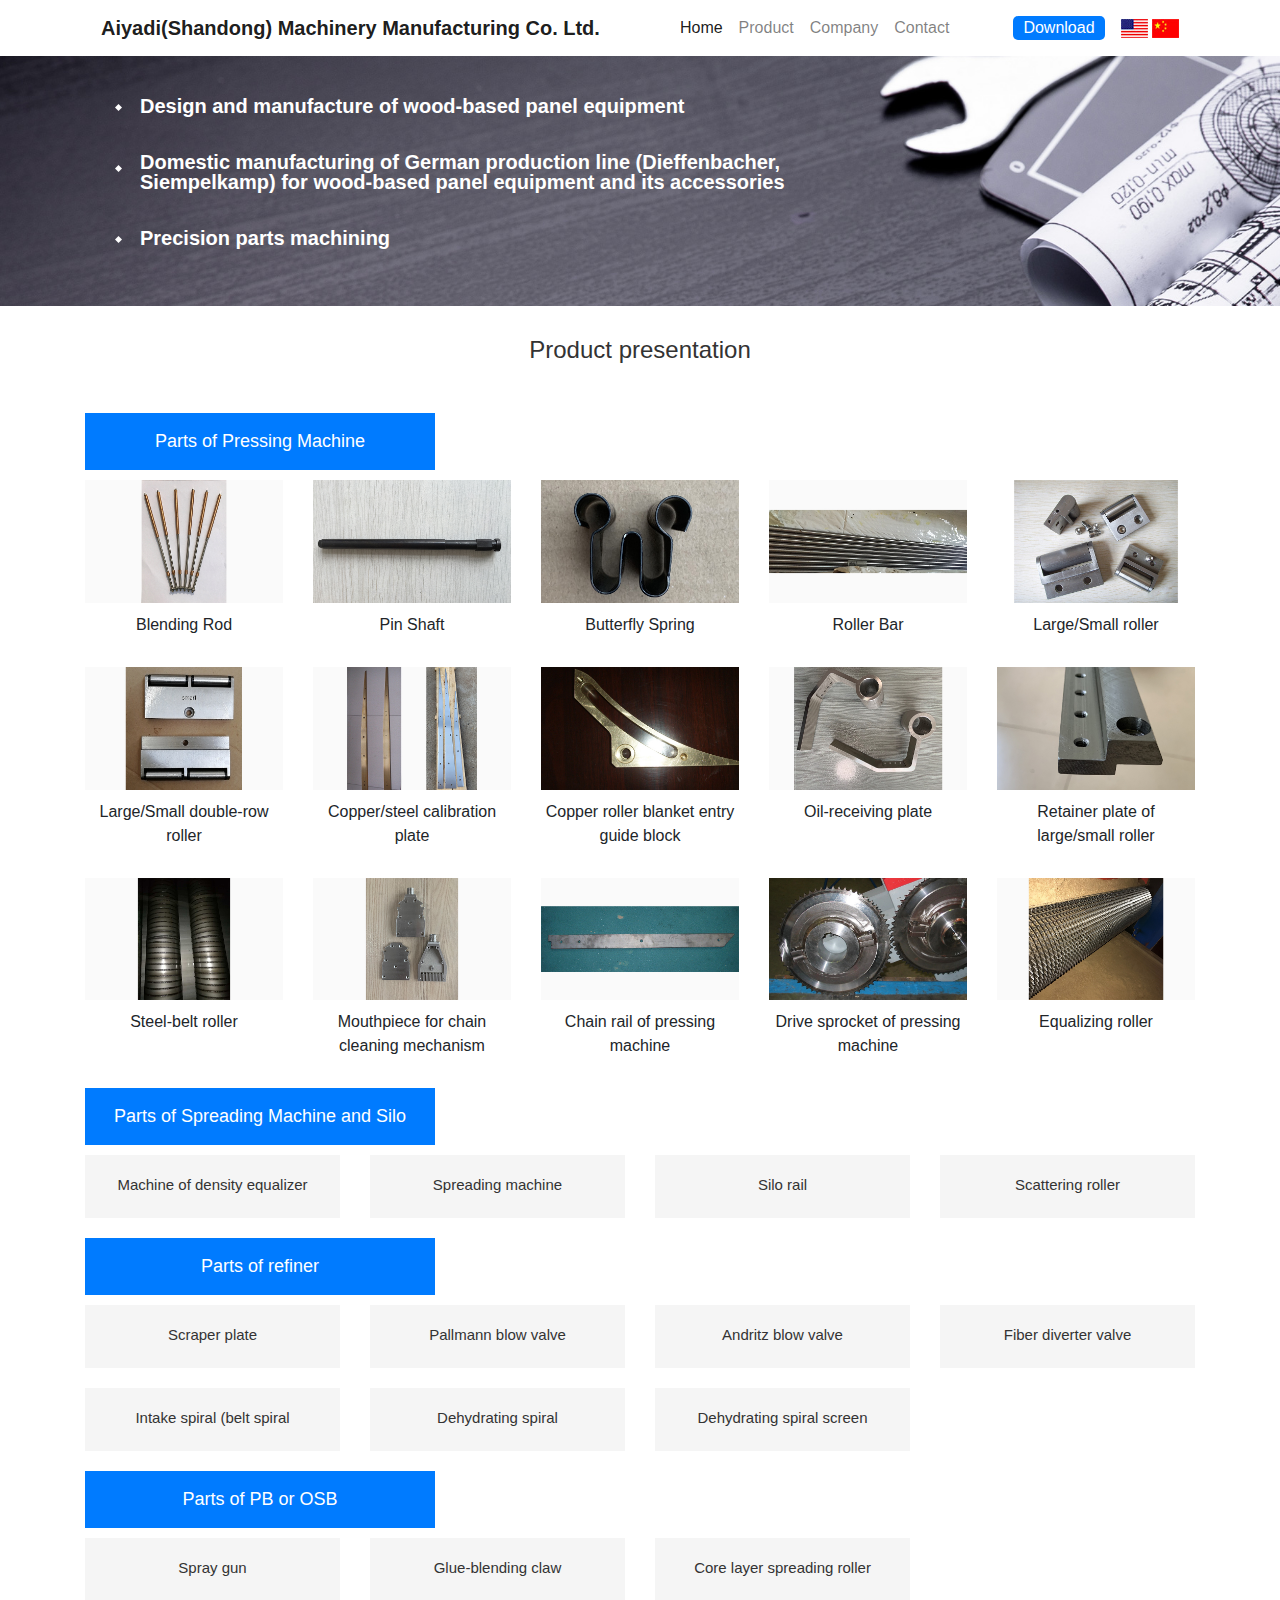
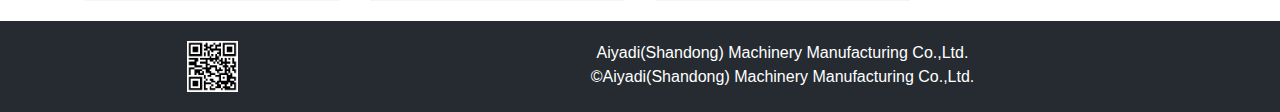
<file: product.html>
<!doctype html>
<html lang="en">

<head>
    <!-- Required meta tags -->
    <meta charset="utf-8">
    <meta http-equiv="X-UA-Compatible" content="ie=edge">
    <meta name="viewport" content="width=device-width, user-scalable=no, initial-scale=1, shrink-to-fit=no,  maximum-scale=1.0, minimum-scale=1.0">
    <meta name="apple-mobile-web-app-capable" content="yes">
    <meta name="x5-fullscreen" content="true">
    <meta name="fullscreen" content="yes">
    <!------ Title ------>
    <title>Aiyadi(Shandong) Machinery Manufacturing Co. Ltd.</title>
    <!--    Light Boxt Image gallery CSS     -->
    <link rel="stylesheet" href="css/lightbox.min.css">
    <!-- Bootstrap CSS -->
    <link rel="stylesheet" href="https://maxcdn.bootstrapcdn.com/bootstrap/4.0.0/css/bootstrap.min.css">
    <link rel="stylesheet" href="css/fa/css/all.css">

    <link rel="stylesheet" href="css/style.css" type="text/css">


</head>

<body>
    <!----------Menu--------------->
    <div class="container">
        <nav class="navbar navbar-expand-lg navbar-light">
            <a class="navbar-brand" href="index.html">Aiyadi(Shandong) Machinery Manufacturing Co. Ltd.</a>
            <button class="navbar-toggler" type="button" data-toggle="collapse" data-target="#navbarSupportedContent" aria-controls="navbarSupportedContent" aria-expanded="false" aria-label="Toggle navigation">
                <span class="navbar-toggler-icon"></span>
            </button>

            <div class="collapse navbar-collapse" id="navbarSupportedContent">
                <ul class="navbar-nav ml-auto">
                    <li class="nav-item active">
                        <a class="nav-link" href="index.html">Home<span class="sr-only">(current)</span></a>
                    </li>
                    <li>
                        <a class="nav-link" href="product.html">Product</a>
                    </li>
                    <li>
                        <a class="nav-link" href="company-profile.html">Company</a>
                    </li>
                    <li>
                        <a class="nav-link" href="contact.html">Contact</a>
                    </li>
                </ul>
                <div class="ml-auto mx-3">
                    <button class="btn-primary"><a href="file/ebook.pdf">Download</a></button>
                </div>
                <div class="my-2 my-lg-0">
                    <a href="product.html"><img src="image/en.jpg"></a>
                    <a href="cn/product.html"><img src="image/cn.jpg"></a>
                </div>
            </div>
        </nav>
    </div>

    <!----- Banner------------>

    <div class="banner-two">
        <div class="container">
            <div class="layui-ad col-sm-12">
                <p>Design and manufacture of wood-based panel equipment</p>
                <p>Domestic manufacturing of German production line (Dieffenbacher, Siempelkamp) for wood-based panel equipment and its accessories</p>
                <p>Precision parts machining</p>

            </div>
        </div>
    </div>

    <!--    Product Gallery    -->
    <div class="layui-product">
        <div class="container">
            <h2>Product presentation</h2>

            <!---- Pressing Machine Parts ----->
            <a class="product-link" href="product.html">
                <button class="btn-primary">Parts of Pressing Machine </button>
            </a>
            <div class="row">
                <div class="col-lg col-md-4 col-sm-6">
                    <div class="single-product">
                        <a href="image/product/pressimgmachine/pmp-1.jpg" data-lightbox="pmp" data-title="Blending Rod"><img src="image/product/pressimgmachine/pmp-1.jpg"></a>
                        <div class="p-title">
                            <span>Blending Rod</span>
                        </div>
                    </div>
                </div>
                <div class="col-lg col-md-4 col-sm-6">
                    <div class="single-product">
                        <a href="image/product/pressimgmachine/pmp-2.jpg" data-lightbox="pmp" data-title="Pin Shaft"><img src="image/product/pressimgmachine/pmp-2.jpg"></a>
                        <div class="p-title">
                            <span>Pin Shaft</span>
                        </div>
                    </div>
                </div>
                <div class="col-lg col-md-4 col-sm-6">
                    <div class="single-product">
                        <a href="image/product/pressimgmachine/pmp-3.jpg" data-lightbox="pmp" data-title="Butterfly Spring"><img src="image/product/pressimgmachine/pmp-3.jpg"></a>
                        <div class="p-title">
                            <span>Butterfly Spring</span>
                        </div>
                    </div>
                </div>
                <div class="col-lg col-md-4 col-sm-6">
                    <div class="single-product">
                        <a href="image/product/pressimgmachine/pmp-4.jpg" data-lightbox="pmp" data-title="Roller Bar"><img src="image/product/pressimgmachine/pmp-4.jpg"></a>
                        <div class="p-title">
                            <span>Roller Bar</span>
                        </div>
                    </div>
                </div>
                <div class="col-lg col-md-4 col-sm-6">
                    <div class="single-product">
                        <a href="image/product/pressimgmachine/pmp-5.jpg" data-lightbox="pmp" data-title="Large/Small roller"><img src="image/product/pressimgmachine/pmp-5.jpg"></a>
                        <div class="p-title">
                            <span>Large/Small roller</span>
                        </div>
                    </div>
                </div>
            </div>
            <div class="row">
                <div class="col-lg col-md-4 col-sm-6">
                    <div class="single-product">
                        <a href="image/product/pressimgmachine/pmp-6.jpg" data-lightbox="pmp" data-title="Large/Small double-row roller"><img src="image/product/pressimgmachine/pmp-6.jpg"></a>
                        <div class="p-title">
                            <span>Large/Small double-row roller</span>
                        </div>
                    </div>
                </div>
                <div class="col-lg col-md-4 col-sm-6">
                    <div class="single-product">
                        <a href="image/product/pressimgmachine/pmp-7.jpg" data-lightbox="pmp" data-title="Copper/steel calibration plate"><img src="image/product/pressimgmachine/pmp-7.jpg"></a>
                        <div class="p-title">
                            <span>Copper/steel calibration plate</span>
                        </div>
                    </div>
                </div>
                <div class="col-lg col-md-4 col-sm-6">
                    <div class="single-product">
                        <a href="image/product/pressimgmachine/pmp-8.jpg" data-lightbox="pmp" data-title="Copper roller blanket entry guide block"><img src="image/product/pressimgmachine/pmp-8.jpg"></a>
                        <div class="p-title">
                            <span>Copper roller blanket entry guide block</span>
                        </div>
                    </div>
                </div>
                <div class="col-lg col-md-4 col-sm-6">
                    <div class="single-product">
                        <a href="image/product/pressimgmachine/pmp-9.jpg" data-lightbox="pmp" data-title="Oil-receiving plate"><img src="image/product/pressimgmachine/pmp-9.jpg"></a>
                        <div class="p-title">
                            <span>Oil-receiving plate</span>
                        </div>
                    </div>
                </div>
                <div class="col-lg col-md-4 col-sm-6">
                    <div class="single-product">
                        <a href="image/product/pressimgmachine/pmp-10.jpg" data-lightbox="pmp" data-title="Retainer plate of large/small roller"><img src="image/product/pressimgmachine/pmp-10.jpg"></a>
                        <div class="p-title">
                            <span>Retainer plate of large/small roller</span>
                        </div>
                    </div>
                </div>
            </div>
            <div class="row">
                <div class="col-lg col-md-4 col-sm-6">
                    <div class="single-product">
                        <a href="image/product/pressimgmachine/pmp-11.jpg" data-lightbox="pmp" data-title="Steel-belt roller"><img src="image/product/pressimgmachine/pmp-11.jpg"></a>
                        <div class="p-title">
                            <span>Steel-belt roller</span>
                        </div>
                    </div>
                </div>
                <div class="col-lg col-md-4 col-sm-6">
                    <div class="single-product">
                        <a href="image/product/pressimgmachine/pmp-12.jpg" data-lightbox="pmp" data-title="Mouthpiece for chain cleaning mechanism"><img src="image/product/pressimgmachine/pmp-12.jpg"></a>
                        <div class="p-title">
                            <span>Mouthpiece for chain cleaning mechanism</span>
                        </div>
                    </div>
                </div>
                <div class="col-lg col-md-4 col-sm-6">
                    <div class="single-product">
                        <a href="image/product/pressimgmachine/pmp-13.jpg" data-lightbox="pmp" data-title="Chain rail of pressing machine"><img src="image/product/pressimgmachine/pmp-13.jpg"></a>
                        <div class="p-title">
                            <span>Chain rail of pressing machine</span>
                        </div>
                    </div>
                </div>
                <div class="col-lg col-md-4 col-sm-6">
                    <div class="single-product">
                        <a href="image/product/pressimgmachine/pmp-14.jpg" data-lightbox="pmp" data-title="Drive sprocket of pressing machine"><img src="image/product/pressimgmachine/pmp-14.jpg"></a>
                        <div class="p-title">
                            <span>Drive sprocket of pressing machine</span>
                        </div>
                    </div>
                </div>
                <div class="col-lg col-md-4 col-sm-6">
                    <div class="single-product">
                        <a href="image/product/pressimgmachine/pmp-15.jpg" data-lightbox="pmp" data-title="Equalizing roller"><img src="image/product/pressimgmachine/pmp-15.jpg"></a>
                        <div class="p-title">
                            <span>Equalizing roller</span>
                        </div>
                    </div>
                </div>
            </div>
        </div>
        <div class="container">
            <!--      Parts of Spreading Machines      -->
            <a class="product-link" href="spreading-machine-silo.html">
                <button class="btn-primary">Parts of Spreading Machine and Silo</button>
                <div class="row">
                    <div class="col-md-3 col-sm-6">
                        <div class="item-name">
                            <span>Machine of density equalizer</span>
                        </div>
                    </div>
                    <div class="col-md-3 col-sm-6">
                        <div class="item-name">
                            <span>Spreading machine</span>
                        </div>
                    </div>
                    <div class="col-md-3 col-sm-6">
                        <div class="item-name">
                            <span>Silo rail</span>
                        </div>
                    </div>
                    <div class="col-md-3 col-sm-6">
                        <div class="item-name">
                            <span>Scattering roller</span>
                        </div>
                    </div>
                </div>
            </a>

            <!--      Parts of refiner     -->
            <a class="product-link" href="refiner-parts.html">
                <button class="btn-primary">Parts of refiner</button>
                <div class="row">
                    <div class="col-md-3 col-sm-6">
                        <div class="item-name">
                            <span>Scraper plate</span>
                        </div>
                    </div>
                    <div class="col-md-3 col-sm-6">
                        <div class="item-name">
                            <span>Pallmann blow valve</span>
                        </div>
                    </div>
                    <div class="col-md-3 col-sm-6">
                        <div class="item-name">
                            <span>Andritz blow valve</span>
                        </div>
                    </div>
                    <div class="col-md-3 col-sm-6">
                        <div class="item-name">
                            <span>Fiber diverter valve</span>
                        </div>
                    </div>
                    <div class="col-md-3 col-sm-6">
                        <div class="item-name">
                            <span>Intake spiral (belt spiral</span>
                        </div>
                    </div>
                    <div class="col-md-3 col-sm-6">
                        <div class="item-name">
                            <span>Dehydrating spiral</span>
                        </div>
                    </div>
                    <div class="col-md-3 col-sm-6">
                        <div class="item-name">
                            <span>Dehydrating spiral screen</span>
                        </div>
                    </div>
                </div>
            </a>

            <!--      Parts of PB or OSB     -->
            <a class="product-link" href="pb-osb-parts.html">
                <button class="btn-primary">Parts of PB or OSB</button>
                <div class="row">
                    <div class="col-md-3 col-sm-6">
                        <div class="item-name">
                            <span>Spray gun</span>
                        </div>
                    </div>
                    <div class="col-md-3 col-sm-6">
                        <div class="item-name">
                            <span>Glue-blending claw</span>
                        </div>
                    </div>
                    <div class="col-md-3 col-sm-6">
                        <div class="item-name">
                            <span>Core layer spreading roller</span>
                        </div>
                    </div>
                </div>
            </a>
        </div>
    </div>
    <!--    Foooter     -->
    <div class="footer">
        <div class="container">
            <div class="row">
                <div class="col-lg-3 hidden">
                    <img src="image/erwema.png">
                </div>
                <div class="col-lg-9">
                    <span>Aiyadi(Shandong) Machinery Manufacturing Co.,Ltd.
                        <br>©Aiyadi(Shandong) Machinery Manufacturing Co.,Ltd.</span>

                </div>
            </div>
        </div>
    </div>

    <!-- Optional JavaScript -->
    <!--    Light Box Image Jquery     -->
    <script src="js/lightbox-plus-jquery.min.js"></script>
    <!-- jQuery first, then Popper.js, then Bootstrap JS -->
    <script src="https://code.jquery.com/jquery-3.2.1.slim.min.js"></script>
    <script src="https://cdnjs.cloudflare.com/ajax/libs/popper.js/1.12.9/umd/popper.min.js"></script>
    <script src="https://maxcdn.bootstrapcdn.com/bootstrap/4.0.0/js/bootstrap.min.js"></script>
</body>

</html>
</file>
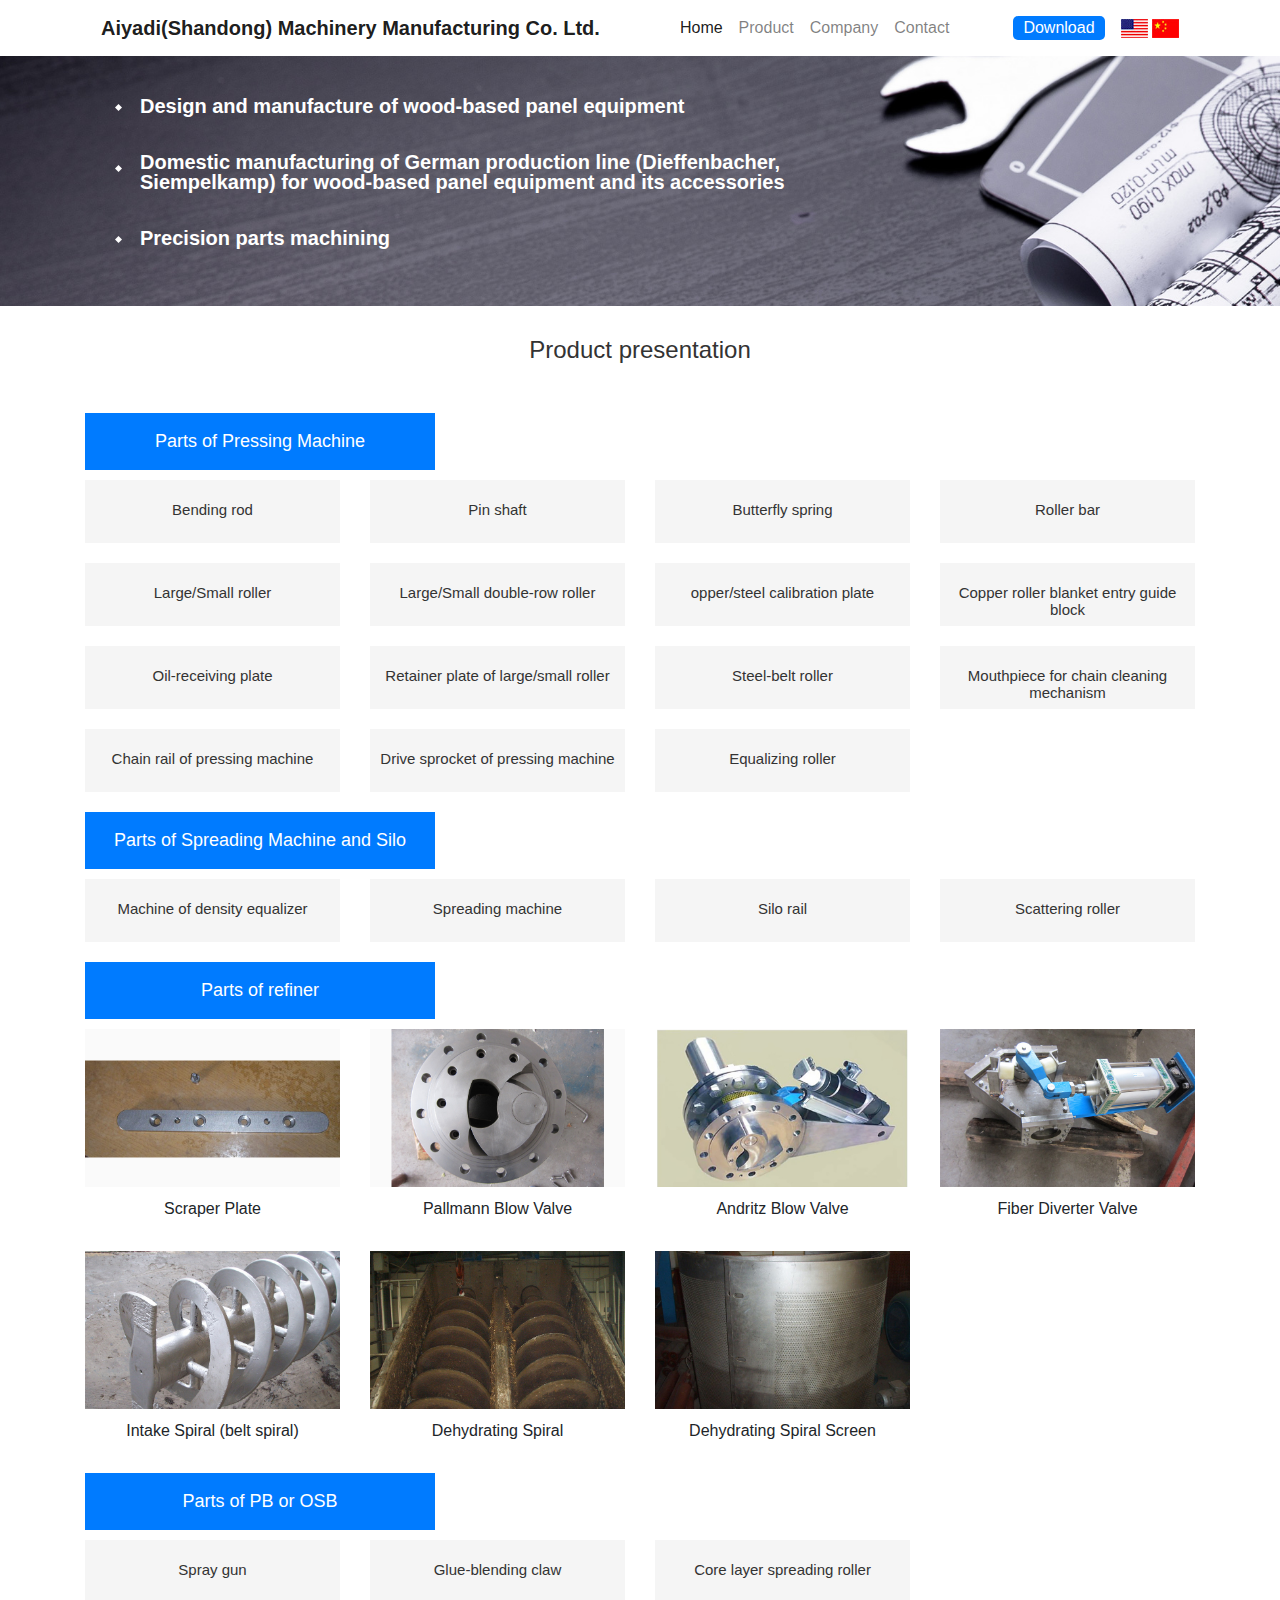
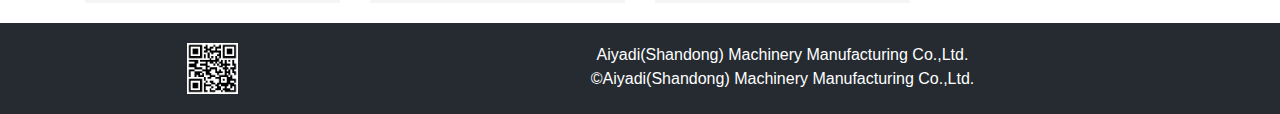
<file: refiner-parts.html>
<!doctype html>
<html lang="en">

<head>
    <!-- Required meta tags -->
    <meta charset="utf-8">
    <meta http-equiv="X-UA-Compatible" content="ie=edge">
    <meta name="viewport" content="width=device-width, user-scalable=no, initial-scale=1, shrink-to-fit=no,  maximum-scale=1.0, minimum-scale=1.0">
    <meta name="apple-mobile-web-app-capable" content="yes">
    <meta name="x5-fullscreen" content="true">
    <meta name="fullscreen" content="yes">
    <!------ Title ------>
    <title>Aiyadi(Shandong) Machinery Manufacturing Co. Ltd.</title>
    <!--    Light Boxt Image gallery CSS     -->
    <link rel="stylesheet" href="css/lightbox.min.css">
    <!-- Bootstrap CSS -->
    <link rel="stylesheet" href="https://maxcdn.bootstrapcdn.com/bootstrap/4.0.0/css/bootstrap.min.css">
    <link rel="stylesheet" href="css/fa/css/all.css">

    <link rel="stylesheet" href="css/style.css" type="text/css">


</head>

<body>
    <!----------Menu--------------->
    <div class="container">
        <nav class="navbar navbar-expand-lg navbar-light">
            <a class="navbar-brand" href="index.html">Aiyadi(Shandong) Machinery Manufacturing Co. Ltd.</a>
            <button class="navbar-toggler" type="button" data-toggle="collapse" data-target="#navbarSupportedContent" aria-controls="navbarSupportedContent" aria-expanded="false" aria-label="Toggle navigation">
                <span class="navbar-toggler-icon"></span>
            </button>

            <div class="collapse navbar-collapse" id="navbarSupportedContent">
                <ul class="navbar-nav ml-auto">
                    <li class="nav-item active">
                        <a class="nav-link" href="index.html">Home<span class="sr-only">(current)</span></a>
                    </li>
                    <li>
                        <a class="nav-link" href="product.html">Product</a>
                    </li>
                    <li>
                        <a class="nav-link" href="company-profile.html">Company</a>
                    </li>
                    <li>
                        <a class="nav-link" href="contact.html">Contact</a>
                    </li>
                </ul>
                <div class="ml-auto mx-3">
                    <button class="btn-primary"><a href="file/ebook.pdf">Download</a></button>
                </div>
                <div class="my-2 my-lg-0">
                    <a href="refiner-parts.html"><img src="image/en.jpg"></a>
                    <a href="cn/refiner-parts.html"><img src="image/cn.jpg"></a>
                </div>
            </div>
        </nav>
    </div>

    <!----- Banner------------>

    <div class="banner-two">
        <div class="container">
            <div class="layui-ad col-sm-12">
                <p>Design and manufacture of wood-based panel equipment</p>
                <p>Domestic manufacturing of German production line (Dieffenbacher, Siempelkamp) for wood-based panel equipment and its accessories</p>
                <p>Precision parts machining</p>

            </div>
        </div>
    </div>

    <!--    Product Gallery    -->
    <div class="layui-product">

        <!---- Pressing Machine Parts ----->
        <div class="container">
            <h2>Product presentation</h2>

            <a class="product-link" href="product.html">
                <button class="btn-primary">Parts of Pressing Machine </button>
                <div class="row">
                    <div class="col-md-3 col-sm-6">
                        <div class="item-name">
                            <span>Bending rod</span>
                        </div>
                    </div>
                    <div class="col-md-3 col-sm-6">
                        <div class="item-name">
                            <span>Pin shaft</span>
                        </div>
                    </div>
                    <div class="col-md-3 col-sm-6">
                        <div class="item-name">
                            <span>Butterfly spring</span>
                        </div>
                    </div>
                    <div class="col-md-3 col-sm-6">
                        <div class="item-name">
                            <span>Roller bar</span>
                        </div>
                    </div>
                    <div class="col-md-3 col-sm-6">
                        <div class="item-name">
                            <span>Large/Small roller</span>
                        </div>
                    </div>
                    <div class="col-md-3 col-sm-6">
                        <div class="item-name">
                            <span>Large/Small double-row roller</span>
                        </div>
                    </div>
                    <div class="col-md-3 col-sm-6">
                        <div class="item-name">
                            <span>opper/steel calibration plate</span>
                        </div>
                    </div>
                    <div class="col-md-3 col-sm-6">
                        <div class="item-name">
                            <span>Copper roller blanket entry guide block</span>
                        </div>
                    </div>

                    <div class="col-md-3 col-sm-6">
                        <div class="item-name">
                            <span>Oil-receiving plate</span>
                        </div>
                    </div>
                    <div class="col-md-3 col-sm-6">
                        <div class="item-name">
                            <span>Retainer plate of large/small roller</span>
                        </div>
                    </div>
                    <div class="col-md-3 col-sm-6">
                        <div class="item-name">
                            <span>Steel-belt roller</span>
                        </div>
                    </div>
                    <div class="col-md-3 col-sm-6">
                        <div class="item-name">
                            <span>Mouthpiece for chain cleaning mechanism</span>
                        </div>
                    </div>
                    <div class="col-md-3 col-sm-6">
                        <div class="item-name">
                            <span>Chain rail of pressing machine</span>
                        </div>
                    </div>
                    <div class="col-md-3 col-sm-6">
                        <div class="item-name">
                            <span>Drive sprocket of pressing machine</span>
                        </div>
                    </div>
                    <div class="col-md-3 col-sm-6">
                        <div class="item-name">
                            <span>Equalizing roller</span>
                        </div>
                    </div>
                </div>
            </a>
        </div>

        <!--      Parts of Spreading Machines      -->
        <div class="container">
            <a class="product-link" href="product.html">
                <button class="btn-primary">Parts of Spreading Machine and Silo</button>
                <div class="row">
                    <div class="col-md-3 col-sm-6">
                        <div class="item-name">
                            <span>Machine of density equalizer</span>
                        </div>
                    </div>
                    <div class="col-md-3 col-sm-6">
                        <div class="item-name">
                            <span>Spreading machine</span>
                        </div>
                    </div>
                    <div class="col-md-3 col-sm-6">
                        <div class="item-name">
                            <span>Silo rail</span>
                        </div>
                    </div>
                    <div class="col-md-3 col-sm-6">
                        <div class="item-name">
                            <span>Scattering roller</span>
                        </div>
                    </div>
                </div>
            </a>
        </div>


        <!--      Parts of refiner     -->
        <div class="container">
            <a class="product-link" href="refiner-parts.html">
                <button class="btn-primary">Parts of refiner</button>
            </a>
            <div class="row">
                <div class="col-lg-3 col-md-4 col-sm-6">
                    <div class="single-product">
                        <a href="image/product/parts-of-refiner/pr-1.jpg" data-lightbox="pmp" data-title="Scraper Plate"><img src="image/product/parts-of-refiner/pr-1.jpg"></a>
                        <div class="p-title">
                            <span>Scraper Plate</span>
                        </div>
                    </div>
                </div>
                <div class="col-lg-3 col-md-4 col-sm-6">
                    <div class="single-product">
                        <a href="image/product/parts-of-refiner/pr-2.jpg" data-lightbox="pmp" data-title="Pallmann Blow Valve"><img src="image/product/parts-of-refiner/pr-2.jpg"></a>
                        <div class="p-title">
                            <span>Pallmann Blow Valve</span>
                        </div>
                    </div>
                </div>
                <div class="col-lg-3 col-md-4 col-sm-6">
                    <div class="single-product">
                        <a href="image/product/parts-of-refiner/pr-3.jpg" data-lightbox="pmp" data-title="Andritz Blow Valve"><img src="image/product/parts-of-refiner/pr-3.jpg"></a>
                        <div class="p-title">
                            <span>Andritz Blow Valve</span>
                        </div>
                    </div>
                </div>
                <div class="col-lg-3 col-md-4 col-sm-6">
                    <div class="single-product">
                        <a href="image/product/parts-of-refiner/pr-4.jpg" data-lightbox="pmp" data-title="Fiber Diverter Valve"><img src="image/product/parts-of-refiner/pr-4.jpg"></a>
                        <div class="p-title">
                            <span>Fiber Diverter Valve</span>
                        </div>
                    </div>
                </div>
                <div class="col-lg-3 col-md-4 col-sm-6">
                    <div class="single-product">
                        <a href="image/product/parts-of-refiner/pr-5.jpg" data-lightbox="pmp" data-title="Intake Spiral (belt spiral)"><img src="image/product/parts-of-refiner/pr-5.jpg"></a>
                        <div class="p-title">
                            <span>Intake Spiral (belt spiral)</span>
                        </div>
                    </div>
                </div>
                <div class="col-lg-3 col-md-4 col-sm-6">
                    <div class="single-product">
                        <a href="image/product/parts-of-refiner/pr-6.jpg" data-lightbox="pmp" data-title="Dehydrating Spiral"><img src="image/product/parts-of-refiner/pr-6.jpg"></a>
                        <div class="p-title">
                            <span>Dehydrating Spiral</span>
                        </div>
                    </div>
                </div>
                <div class="col-lg-3 col-md-4 col-sm-6">
                    <div class="single-product">
                        <a href="image/product/parts-of-refiner/pr-7.jpg" data-lightbox="pmp" data-title="Dehydrating Spiral Screen"><img src="image/product/parts-of-refiner/pr-7.jpg"></a>
                        <div class="p-title">
                            <span>Dehydrating Spiral Screen</span>
                        </div>
                    </div>
                </div>
            </div>

        </div>

        <!--      Parts of PB or OSB     -->
        <div class="container">
            <a class="product-link" href="pb-osb-parts.html">
                <button class="btn-primary">Parts of PB or OSB</button>
                <div class="row">
                    <div class="col-md-3 col-sm-6">
                        <div class="item-name">
                            <span>Spray gun</span>
                        </div>
                    </div>
                    <div class="col-md-3 col-sm-6">
                        <div class="item-name">
                            <span>Glue-blending claw</span>
                        </div>
                    </div>
                    <div class="col-md-3 col-sm-6">
                        <div class="item-name">
                            <span>Core layer spreading roller</span>
                        </div>
                    </div>
                </div>
            </a>
        </div>
    </div>

    <!--    Foooter     -->
    <div class="footer">
        <div class="container">
            <div class="row">
                <div class="col-lg-3 hidden">
                    <img src="image/erwema.png">
                </div>
                <div class="col-lg-9">
                    <span>Aiyadi(Shandong) Machinery Manufacturing Co.,Ltd.
                        <br>©Aiyadi(Shandong) Machinery Manufacturing Co.,Ltd.</span>

                </div>
            </div>
        </div>
    </div>

    <!-- Optional JavaScript -->
    <!--    Light Box Image Jquery     -->
    <script src="js/lightbox-plus-jquery.min.js"></script>
    <!-- jQuery first, then Popper.js, then Bootstrap JS -->
    <script src="https://code.jquery.com/jquery-3.2.1.slim.min.js"></script>
    <script src="https://cdnjs.cloudflare.com/ajax/libs/popper.js/1.12.9/umd/popper.min.js"></script>
    <script src="https://maxcdn.bootstrapcdn.com/bootstrap/4.0.0/js/bootstrap.min.js"></script>
</body>

</html>
</file>
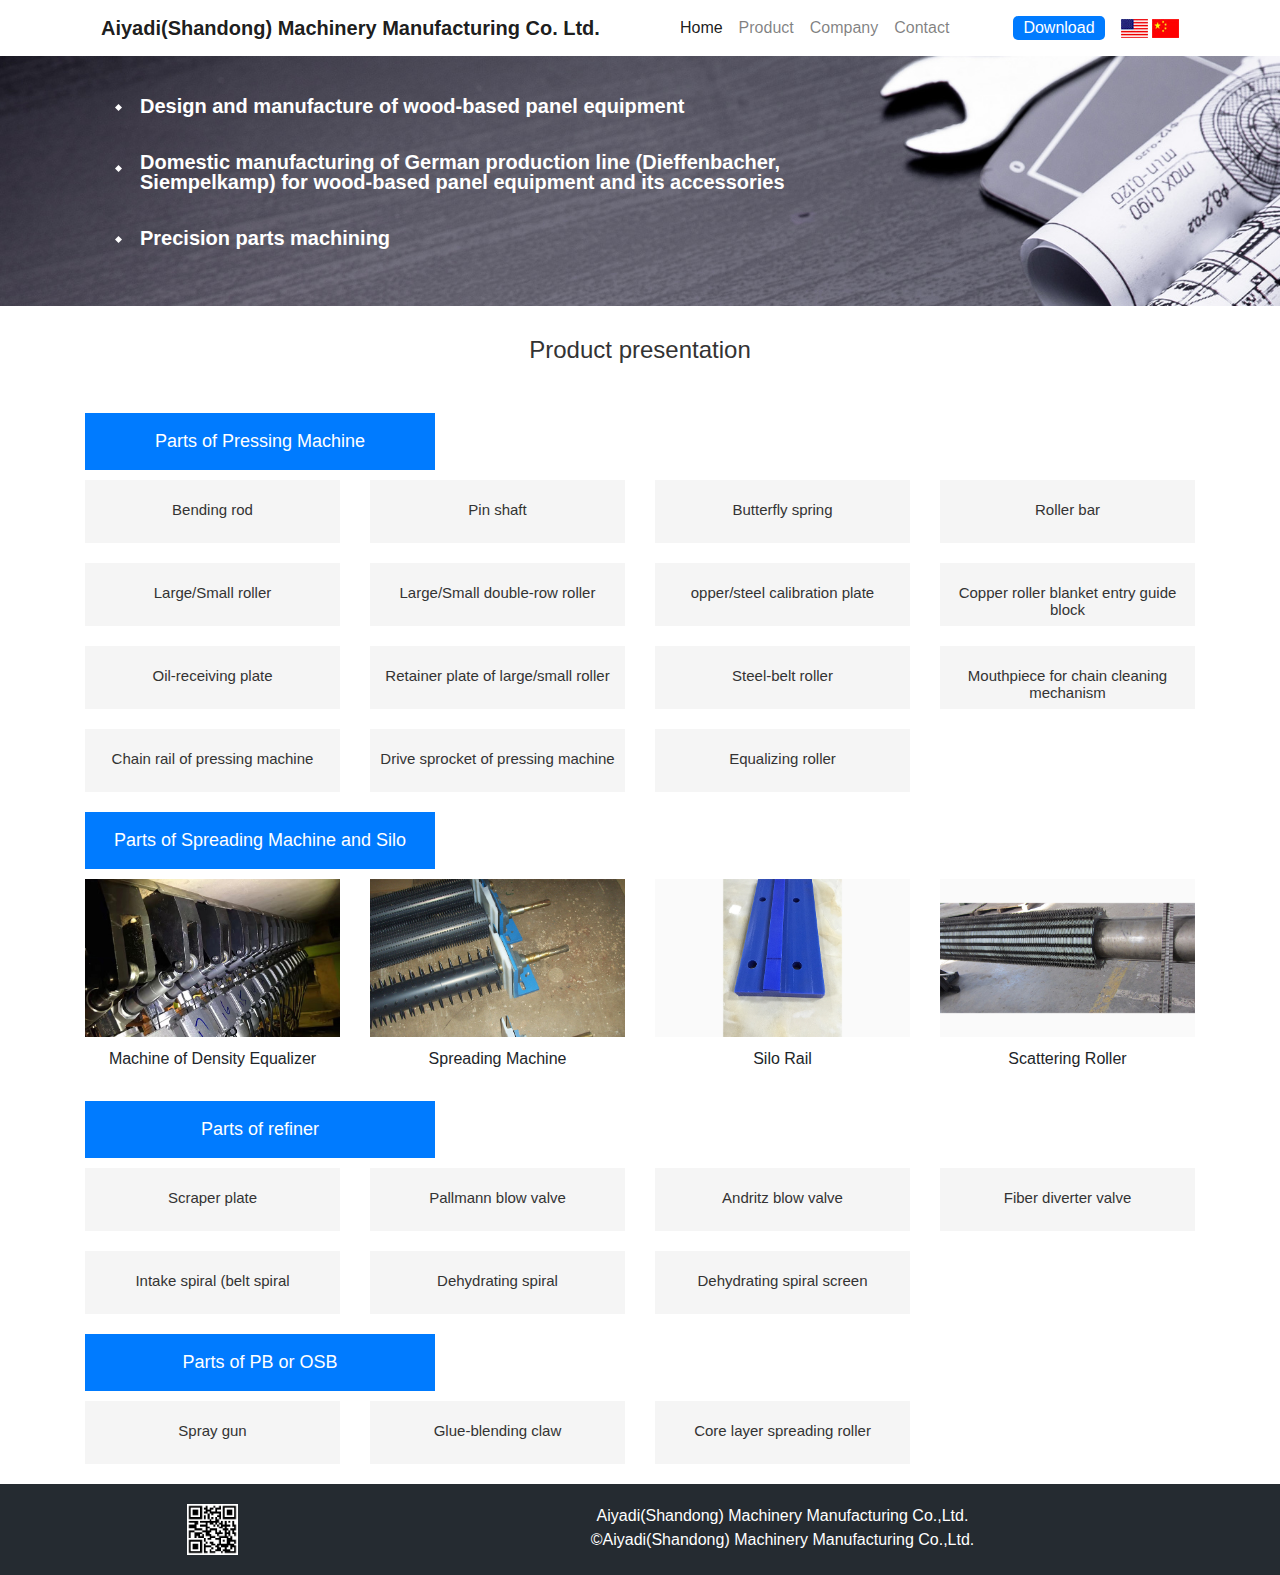
<file: spreading-machine-silo.html>
<!doctype html>
<html lang="en">

<head>
    <!-- Required meta tags -->
    <meta charset="utf-8">
    <meta http-equiv="X-UA-Compatible" content="ie=edge">
    <meta name="viewport" content="width=device-width, user-scalable=no, initial-scale=1, shrink-to-fit=no,  maximum-scale=1.0, minimum-scale=1.0">
    <meta name="apple-mobile-web-app-capable" content="yes">
    <meta name="x5-fullscreen" content="true">
    <meta name="fullscreen" content="yes">
    <!------ Title ------>
    <title>Aiyadi(Shandong) Machinery Manufacturing Co. Ltd.</title>
    <!--    Light Boxt Image gallery CSS     -->
    <link rel="stylesheet" href="css/lightbox.min.css">
    <!-- Bootstrap CSS -->
    <link rel="stylesheet" href="https://maxcdn.bootstrapcdn.com/bootstrap/4.0.0/css/bootstrap.min.css">
    <link rel="stylesheet" href="css/fa/css/all.css">

    <link rel="stylesheet" href="css/style.css" type="text/css">


</head>

<body>
    <!----------Menu--------------->
    <div class="container">
        <nav class="navbar navbar-expand-lg navbar-light">
            <a class="navbar-brand" href="index.html">Aiyadi(Shandong) Machinery Manufacturing Co. Ltd.</a>
            <button class="navbar-toggler" type="button" data-toggle="collapse" data-target="#navbarSupportedContent" aria-controls="navbarSupportedContent" aria-expanded="false" aria-label="Toggle navigation">
                <span class="navbar-toggler-icon"></span>
            </button>

            <div class="collapse navbar-collapse" id="navbarSupportedContent">
                <ul class="navbar-nav ml-auto">
                    <li class="nav-item active">
                        <a class="nav-link" href="index.html">Home<span class="sr-only">(current)</span></a>
                    </li>
                    <li>
                        <a class="nav-link" href="product.html">Product</a>
                    </li>
                    <li>
                        <a class="nav-link" href="company-profile.html">Company</a>
                    </li>
                    <li>
                        <a class="nav-link" href="contact.html">Contact</a>
                    </li>
                </ul>
                <div class="ml-auto mx-3">
                    <button class="btn-primary"><a href="file/ebook.pdf">Download</a></button>
                </div>
                <div class="my-2 my-lg-0">
                    <a href="spreading-machine-silo.html"><img src="image/en.jpg"></a>
                    <a href="cn/spreading-machine-silo.html"><img src="image/cn.jpg"></a>
                </div>
            </div>
        </nav>
    </div>

    <!----- Banner------------>

    <div class="banner-two">
        <div class="container">
            <div class="layui-ad col-sm-12">
                <p>Design and manufacture of wood-based panel equipment</p>
                <p>Domestic manufacturing of German production line (Dieffenbacher, Siempelkamp) for wood-based panel equipment and its accessories</p>
                <p>Precision parts machining</p>

            </div>
        </div>
    </div>

    <!--    Product Gallery    -->
    <div class="layui-product">

        <!---- Pressing Machine Parts ----->
        <div class="container">
            <h2>Product presentation</h2>

            <a class="product-link" href="product.html">
                <button class="btn-primary">Parts of Pressing Machine </button>
                <div class="row">
                    <div class="col-md-3 col-sm-6">
                        <div class="item-name">
                            <span>Bending rod</span>
                        </div>
                    </div>
                    <div class="col-md-3 col-sm-6">
                        <div class="item-name">
                            <span>Pin shaft</span>
                        </div>
                    </div>
                    <div class="col-md-3 col-sm-6">
                        <div class="item-name">
                            <span>Butterfly spring</span>
                        </div>
                    </div>
                    <div class="col-md-3 col-sm-6">
                        <div class="item-name">
                            <span>Roller bar</span>
                        </div>
                    </div>
                    <div class="col-md-3 col-sm-6">
                        <div class="item-name">
                            <span>Large/Small roller</span>
                        </div>
                    </div>
                    <div class="col-md-3 col-sm-6">
                        <div class="item-name">
                            <span>Large/Small double-row roller</span>
                        </div>
                    </div>
                    <div class="col-md-3 col-sm-6">
                        <div class="item-name">
                            <span>opper/steel calibration plate</span>
                        </div>
                    </div>
                    <div class="col-md-3 col-sm-6">
                        <div class="item-name">
                            <span>Copper roller blanket entry guide block</span>
                        </div>
                    </div>

                    <div class="col-md-3 col-sm-6">
                        <div class="item-name">
                            <span>Oil-receiving plate</span>
                        </div>
                    </div>
                    <div class="col-md-3 col-sm-6">
                        <div class="item-name">
                            <span>Retainer plate of large/small roller</span>
                        </div>
                    </div>
                    <div class="col-md-3 col-sm-6">
                        <div class="item-name">
                            <span>Steel-belt roller</span>
                        </div>
                    </div>
                    <div class="col-md-3 col-sm-6">
                        <div class="item-name">
                            <span>Mouthpiece for chain cleaning mechanism</span>
                        </div>
                    </div>
                    <div class="col-md-3 col-sm-6">
                        <div class="item-name">
                            <span>Chain rail of pressing machine</span>
                        </div>
                    </div>
                    <div class="col-md-3 col-sm-6">
                        <div class="item-name">
                            <span>Drive sprocket of pressing machine</span>
                        </div>
                    </div>
                    <div class="col-md-3 col-sm-6">
                        <div class="item-name">
                            <span>Equalizing roller</span>
                        </div>
                    </div>
                </div>
            </a>
        </div>

        <!--      Parts of Spreading Machines      -->
        <div class="container">
            <a class="product-link" href="spreading-machine-silo.html">
                <button class="btn-primary">Parts of Spreading Machine and Silo</button>
            </a>
            <div class="row">
                <div class="col-lg col-md-4 col-sm-6">
                    <div class="single-product">
                        <a href="image/product/spreading-machine/sm-1.jpg" data-lightbox="pmp" data-title="Machine of Density Equalizer"><img src="image/product/spreading-machine/sm-1.jpg"></a>
                        <div class="p-title">
                            <span>Machine of Density Equalizer</span>
                        </div>
                    </div>
                </div>
                <div class="col-lg col-md-4 col-sm-6">
                    <div class="single-product">
                        <a href="image/product/spreading-machine/sm-2.jpg" data-lightbox="pmp" data-title="Spreading Machine"><img src="image/product/spreading-machine/sm-2.jpg"></a>
                        <div class="p-title">
                            <span>Spreading Machine</span>
                        </div>
                    </div>
                </div>
                <div class="col-lg col-md-4 col-sm-6">
                    <div class="single-product">
                        <a href="image/product/spreading-machine/sm-3.jpg" data-lightbox="pmp" data-title="Silo Rail"><img src="image/product/spreading-machine/sm-3.jpg"></a>
                        <div class="p-title">
                            <span>Silo Rail</span>
                        </div>
                    </div>
                </div>
                <div class="col-lg col-md-4 col-sm-6">
                    <div class="single-product">
                        <a href="image/product/spreading-machine/sm-4.jpg" data-lightbox="pmp" data-title="Scattering Roller"><img src="image/product/spreading-machine/sm-4.jpg"></a>
                        <div class="p-title">
                            <span>Scattering Roller</span>
                        </div>
                    </div>
                </div>
            </div>



        </div>


        <!--      Parts of refiner     -->
        <div class="container">
            <a class="product-link" href="refiner-parts.html">
                <button class="btn-primary">Parts of refiner</button>
                <div class="row">
                    <div class="col-md-3 col-sm-6">
                        <div class="item-name">
                            <span>Scraper plate</span>
                        </div>
                    </div>
                    <div class="col-md-3 col-sm-6">
                        <div class="item-name">
                            <span>Pallmann blow valve</span>
                        </div>
                    </div>
                    <div class="col-md-3 col-sm-6">
                        <div class="item-name">
                            <span>Andritz blow valve</span>
                        </div>
                    </div>
                    <div class="col-md-3 col-sm-6">
                        <div class="item-name">
                            <span>Fiber diverter valve</span>
                        </div>
                    </div>
                    <div class="col-md-3 col-sm-6">
                        <div class="item-name">
                            <span>Intake spiral (belt spiral</span>
                        </div>
                    </div>
                    <div class="col-md-3 col-sm-6">
                        <div class="item-name">
                            <span>Dehydrating spiral</span>
                        </div>
                    </div>
                    <div class="col-md-3 col-sm-6">
                        <div class="item-name">
                            <span>Dehydrating spiral screen</span>
                        </div>
                    </div>
                </div>
            </a>

        </div>

        <!--      Parts of PB or OSB     -->
        <div class="container">
            <a class="product-link" href="pb-osb-parts.html">
                <button class="btn-primary">Parts of PB or OSB</button>
                <div class="row">
                    <div class="col-md-3 col-sm-6">
                        <div class="item-name">
                            <span>Spray gun</span>
                        </div>
                    </div>
                    <div class="col-md-3 col-sm-6">
                        <div class="item-name">
                            <span>Glue-blending claw</span>
                        </div>
                    </div>
                    <div class="col-md-3 col-sm-6">
                        <div class="item-name">
                            <span>Core layer spreading roller</span>
                        </div>
                    </div>
                </div>
            </a>
        </div>
    </div>

    <!--    Foooter     -->
    <div class="footer">
        <div class="container">
            <div class="row">
                <div class="col-lg-3 hidden">
                    <img src="image/erwema.png">
                </div>
                <div class="col-lg-9">
                    <span>Aiyadi(Shandong) Machinery Manufacturing Co.,Ltd.
                        <br>©Aiyadi(Shandong) Machinery Manufacturing Co.,Ltd.</span>

                </div>
            </div>
        </div>
    </div>

    <!-- Optional JavaScript -->
    <!--    Light Box Image Jquery     -->
    <script src="js/lightbox-plus-jquery.min.js"></script>
    <!-- jQuery first, then Popper.js, then Bootstrap JS -->
    <script src="https://code.jquery.com/jquery-3.2.1.slim.min.js"></script>
    <script src="https://cdnjs.cloudflare.com/ajax/libs/popper.js/1.12.9/umd/popper.min.js"></script>
    <script src="https://maxcdn.bootstrapcdn.com/bootstrap/4.0.0/js/bootstrap.min.js"></script>
</body>

</html>
</file>
<file: css/style.css>
* {
    margin: 0;
    padding: 0;
    box-sizing: border-box;
}

html,
body {
    font-family: SourceHanSansCN, Segoe UI, Lato, Helvetica, sans-serif;
}
.navbar .navbar-brand{
    font-weight: 700;
}

.navbar-nav a:hover,
.navbar-nav a:focus,
.navbar-nav a:active {
    width: auto;
    color: #2479d4 !important;
}
.navbar-collapse button{
    border: none;
    box-shadow: none;
    padding: 0 10px;
    cursor: pointer;
    border-radius: 5px;
}
.navbar-collapse button a{
    color: #fff;
    text-decoration: none;
}
/***** Banner Section ******/
.banner {
    background: url(../image/banner.jpg) no-repeat center;
    background-size: cover;
    height: 250px;
    width: 100%;
    color: #fff;
}

.banner .layui-ad {
    width: 100%;
    display: block;
    box-sizing: border-box;
    padding-top: 40px;
}



.banner .layui-ad p {
    color: #fff;
    font-size: 20px;
    font-weight: normal;
    background: url(../image/square.png) no-repeat 2% 24%;
    box-sizing: border-box;
    padding: 0 0 20px 40px;
    line-height: 20px;
    width: 71%;
    font-weight: 700;
}

/*** Product **/
.layui-product {
    width: 100%;
    margin: 0 auto;
    padding-bottom: 10px;
}

.layui-product h2 {
    font-size: 24px;
    color: #333;
    width: 100%;
    text-align: center;
    padding: 30px 0;
}

.layui-product a {
    text-decoration: none;
    color: #333;
    text-align: center;
}

.layui-product a button {
    width: 350px;
    text-decoration: none;
    color: #fff;
    text-align: center;
    cursor: pointer;
    box-shadow: none;
    border: none;
    padding: 15px;
    font-size: 18px;
    margin-top: 10px;
}

.layui-product .item-name {
    background: #f5f5f5;
    margin: 10px auto;
    position: relative;
    display: block;
    height: 63px;
}

.layui-product .item-name:hover {
    color: #2479d4;
}

.layui-product .item-name span {
    width: 100%;
    text-align: center;
    height: 54px;
    line-height: 17px;
    font-size: 15px;
    box-sizing: border-box;
    padding-top: 21px;
    display: block;
}

/* About Company */
.abt-company {
    width: 100%;
    background: url(../image/jj_bg.jpg) no-repeat center;
    padding: 80px 0;
}

.abt-company h2 {
    background: url(../image/title.png) no-repeat top left;
    padding-top: 15px;
}

.abt-company h2 span {
    color: #fff;
    display: block;
    font-size: 30px;
    margin-left: -15px;
}

.abt-company .intro {
    background: url(../image/jj_bg.png) no-repeat center bottom;
    background-size: 100%;
    box-sizing: border-box;
    padding: 10px 10px 20px 25px;
}

.abt-company .intro p {
    font-size: 12px;
    color: #fff;
    line-height: 24px;
    margin-bottom: 5px;
    opacity: 0.8;
}

.abt-company img {
    margin-top: 10px;
    width: 100%;
    height: 350px;
}

/******************Product Page *************/
.layui-product .single-product{
    width: 100%;
    margin: 10px 0;
}
.layui-product .single-product img{
    width: 100%;
    transition: 1s;
}
.layui-product .single-product img:hover{
    box-shadow:  0 4px 8px 0 #2479d4;
    transform: scale(1.05);
}

.layui-product .single-product .p-title {
    width: 100%;
    padding: 10px 0;
    text-align: center;
}

/***********Company profile Page*************/
.company-details{
    padding: 50px 0 0;
}
.company-details span{
    padding: 20px 0;
    font-weight: 700;
    font-size: 20px;
}
.company-details .intro{
    padding: 20px 0;
}
.company-details .intro p{
    font-size: 15px;
    text-align: justify;
}
.company-details img {
    width: 100%;
    height: 100%;
}

.company-details .company-ad{
    margin: 10px 0;
    padding: 30px 0;
    background: #2479d4;
    width: 100%;
}
.company-details .company-ad .ad-card{
    margin: 10px 0;
    color: #fff;
    width: 100%;
    text-align: center;
}
.company-details .company-ad .ad-card span{
   font-size: 18px;
    font-weight: 300;
}


/***    Contact     ***/
.banner-two{
    background: url(../image/banner_product.jpg) no-repeat center;
    background-size: cover;
    height: 250px;
    width: 100%;
    color: #fff;
}
.banner-two .layui-ad {
    width: 100%;
    display: block;
    box-sizing: border-box;
    padding-top: 40px;
}



.banner-two .layui-ad p {
    color: #fff;
    font-size: 20px;
    font-weight: normal;
    background: url(../image/square.png) no-repeat 2% 24%;
    box-sizing: border-box;
    padding: 0 0 20px 40px;
    line-height: 20px;
    width: 71%;
    font-weight: 700;
}

.cont-lwt {
    text-align: center;
    height: 100%;
    padding: 50px 0;
    color: #000;
}

.cont-lwt h2 {
    padding: 20px 0;
}

.cont-lwt .item {
    margin: 20px 0;
    font-size: 18px;
    font-weight: 400;
    text-align: left;
}

.cont-lwt .item i {
    color: #2479d4;
}

.cont-lwt .contact-ad{
    background: url(../image/contact_bg.jpg) no-repeat center center;
    width: 100%;
    height: 200px;
    background-color: #2479d4;
    margin-top: 30px;
}
.cont-lwt .contact-ad .ad-nei{
    width: 100%;
    margin: 0 auto;
    box-sizing: border-box;
    padding-top: 70px;
    text-align: center;
}

.cont-lwt .contact-ad .ad-nei p{
    font-size: 30px;
    color: #fff;
    font-weight: 700;
}
/*Footer*/
.footer {
    width: 100%;
    background-color: #252b31;
    padding: 20px 0;
    text-align: center;
    color: #fff;
}

.footer img {
    width: 20%;
    display: block;
    margin: 0 auto;
}



/********************* Responsive Media Query *******************/

@media (max-width: 394px) {
    .banner .layui-ad p {
        color: #fff;
        font-size: 10px;
        font-weight: normal;
        background: url(../image/square.png) no-repeat 2% 24%;
        box-sizing: border-box;
        padding: 0 0 0 40px;
        width: 100%;
    }
    .banner-two .layui-ad p {
        color: #fff;
        font-size: 10px;
        font-weight: normal;
        background: url(../image/square.png) no-repeat 2% 24%;
        box-sizing: border-box;
        padding: 0 0 0 40px;
        width: 100%;
    }
    
}

@media (max-width: 990px) {
    .banner .layui-ad {
        width: 100%;
        display: block;
        box-sizing: border-box;
        padding-top: 20px;
    }

    .banner .layui-ad p {
        color: #fff;
        font-size: 15px;
        font-weight: normal;
        background: url(../image/square.png) no-repeat 2% 24%;
        box-sizing: border-box;
        padding: 0 0 0 40px;
        width: 100%;
    }

    .banner-two .layui-ad {
        width: 100%;
        display: block;
        box-sizing: border-box;
        padding-top: 20px;
    }

    .banner-two .layui-ad p {
        color: #fff;
        font-size: 15px;
        font-weight: normal;
        background: url(../image/square.png) no-repeat 2% 24%;
        box-sizing: border-box;
        padding: 0 0 0 40px;
        width: 100%;
    }

    .abt-company h2 {
        background: url(../image/title.png) no-repeat top left;
        padding-top: 25px;
    }

    .abt-company .intro {
        background: none;
        width: 100%;
        padding: 10px 10px 20px 25px;
    }

    .abt-company .intro p {
        width: 100%;
        font-size: 12px;
        color: #fff;
        line-height: 24px;
        margin-bottom: 5px;
        opacity: 0.8;
    }

    .hidden {
        display: none !important;
    }
    
    
    .cont-lwt .contact-ad .ad-nei{
        width: 100%;
        margin: 0 auto;
        box-sizing: border-box;
        padding-top: 35px;
        text-align: center;
    }
}
</file>
